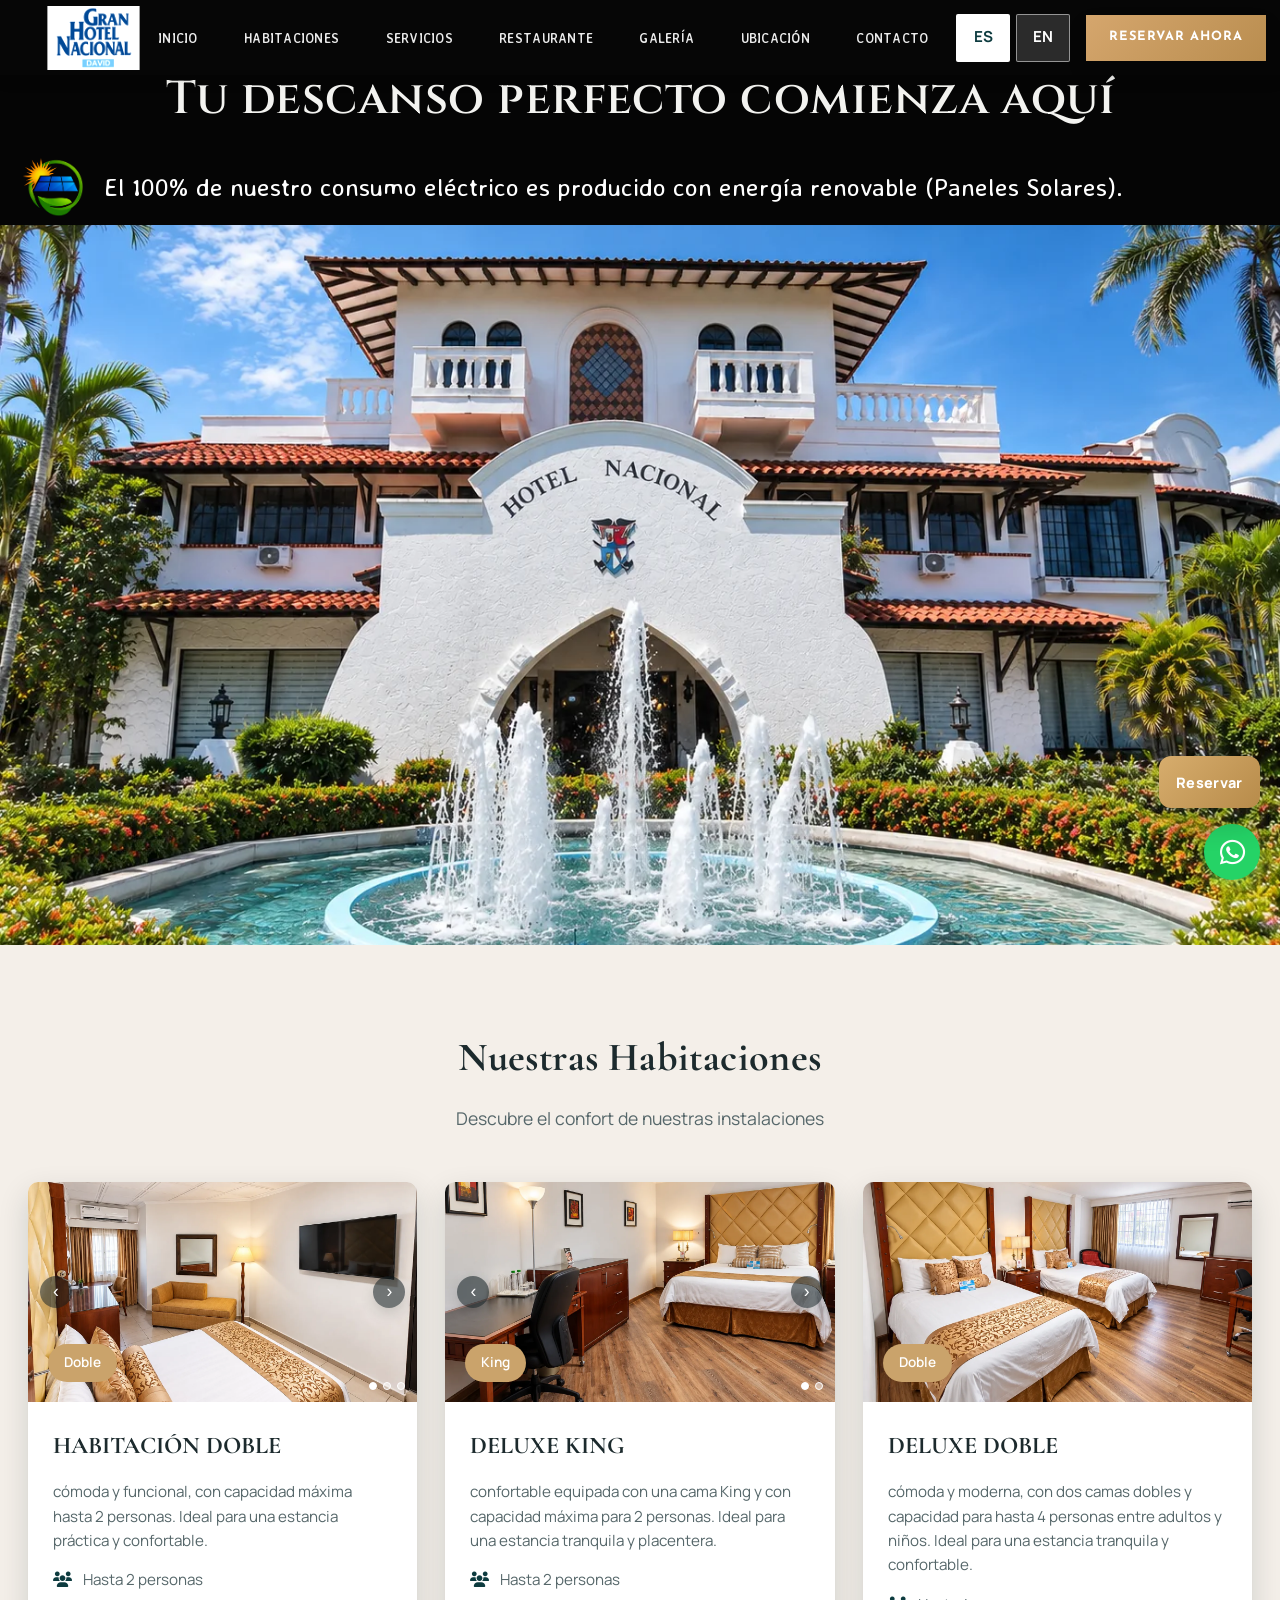
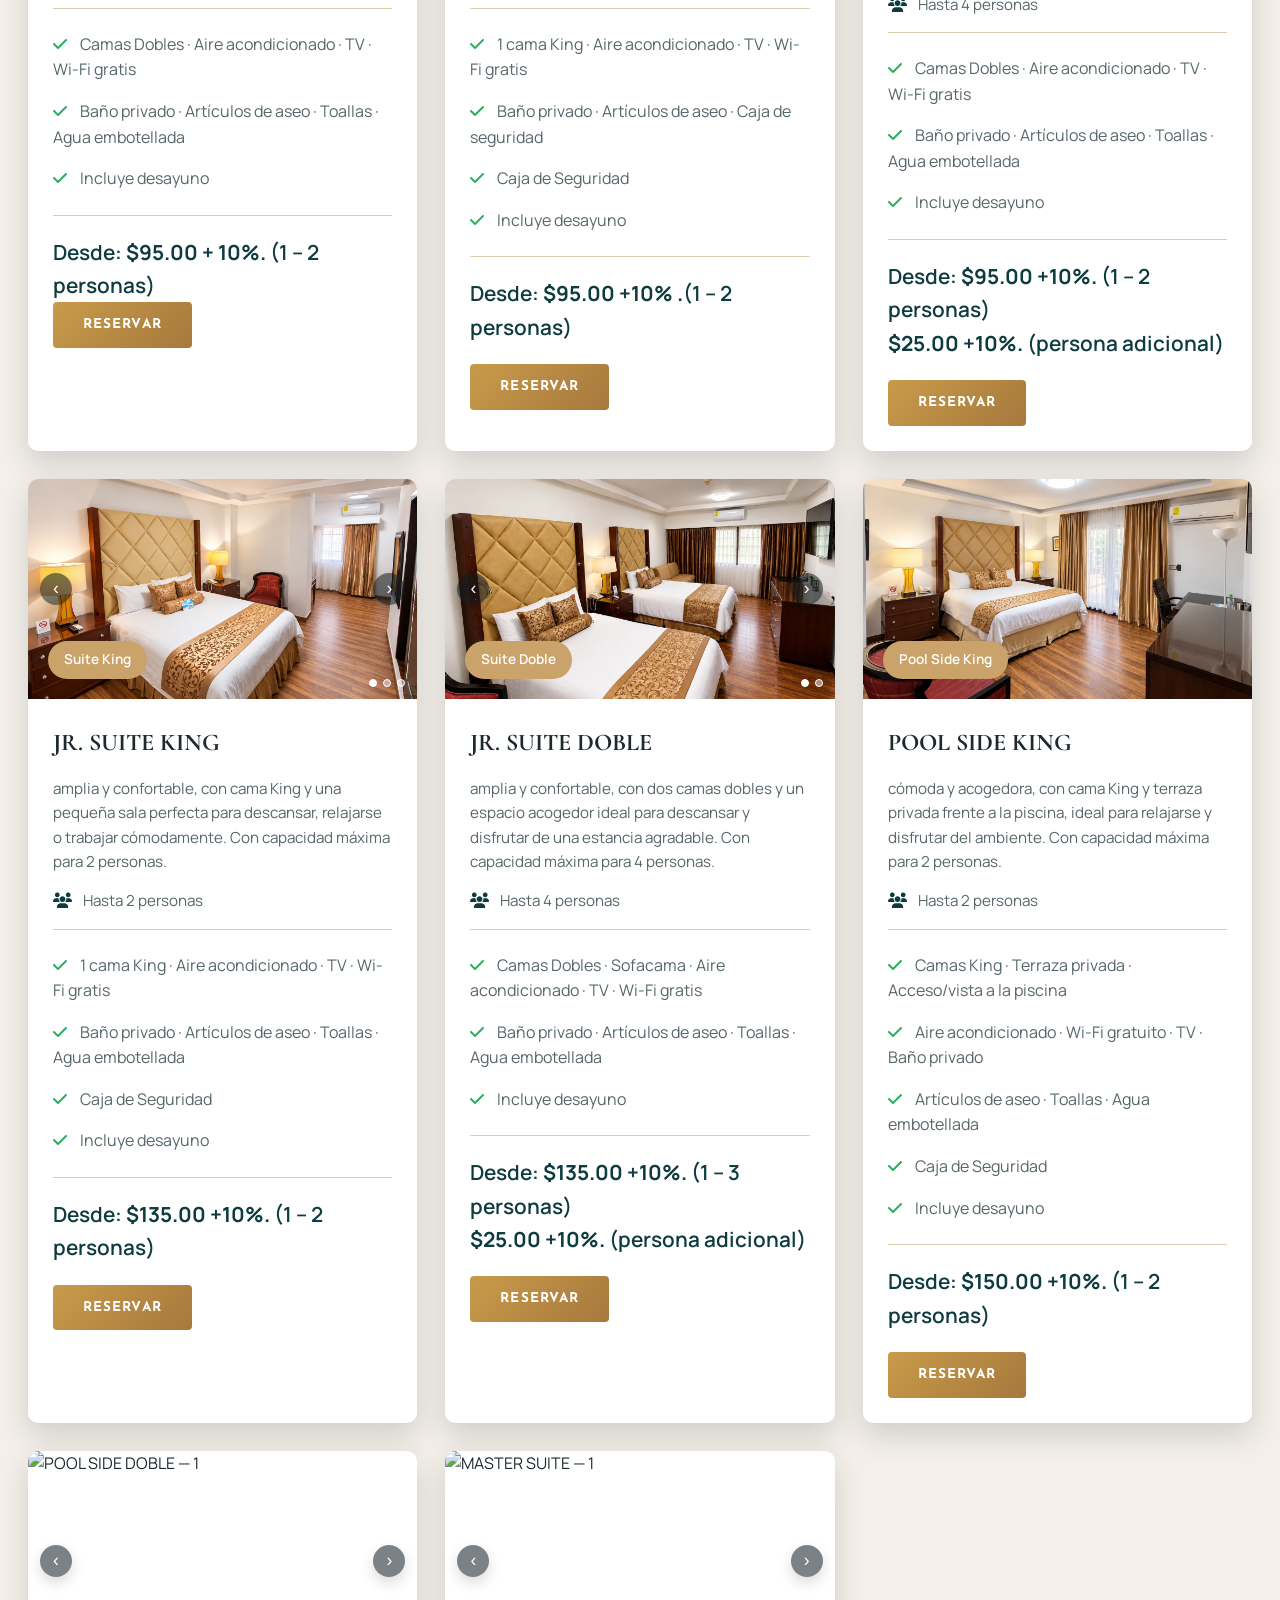
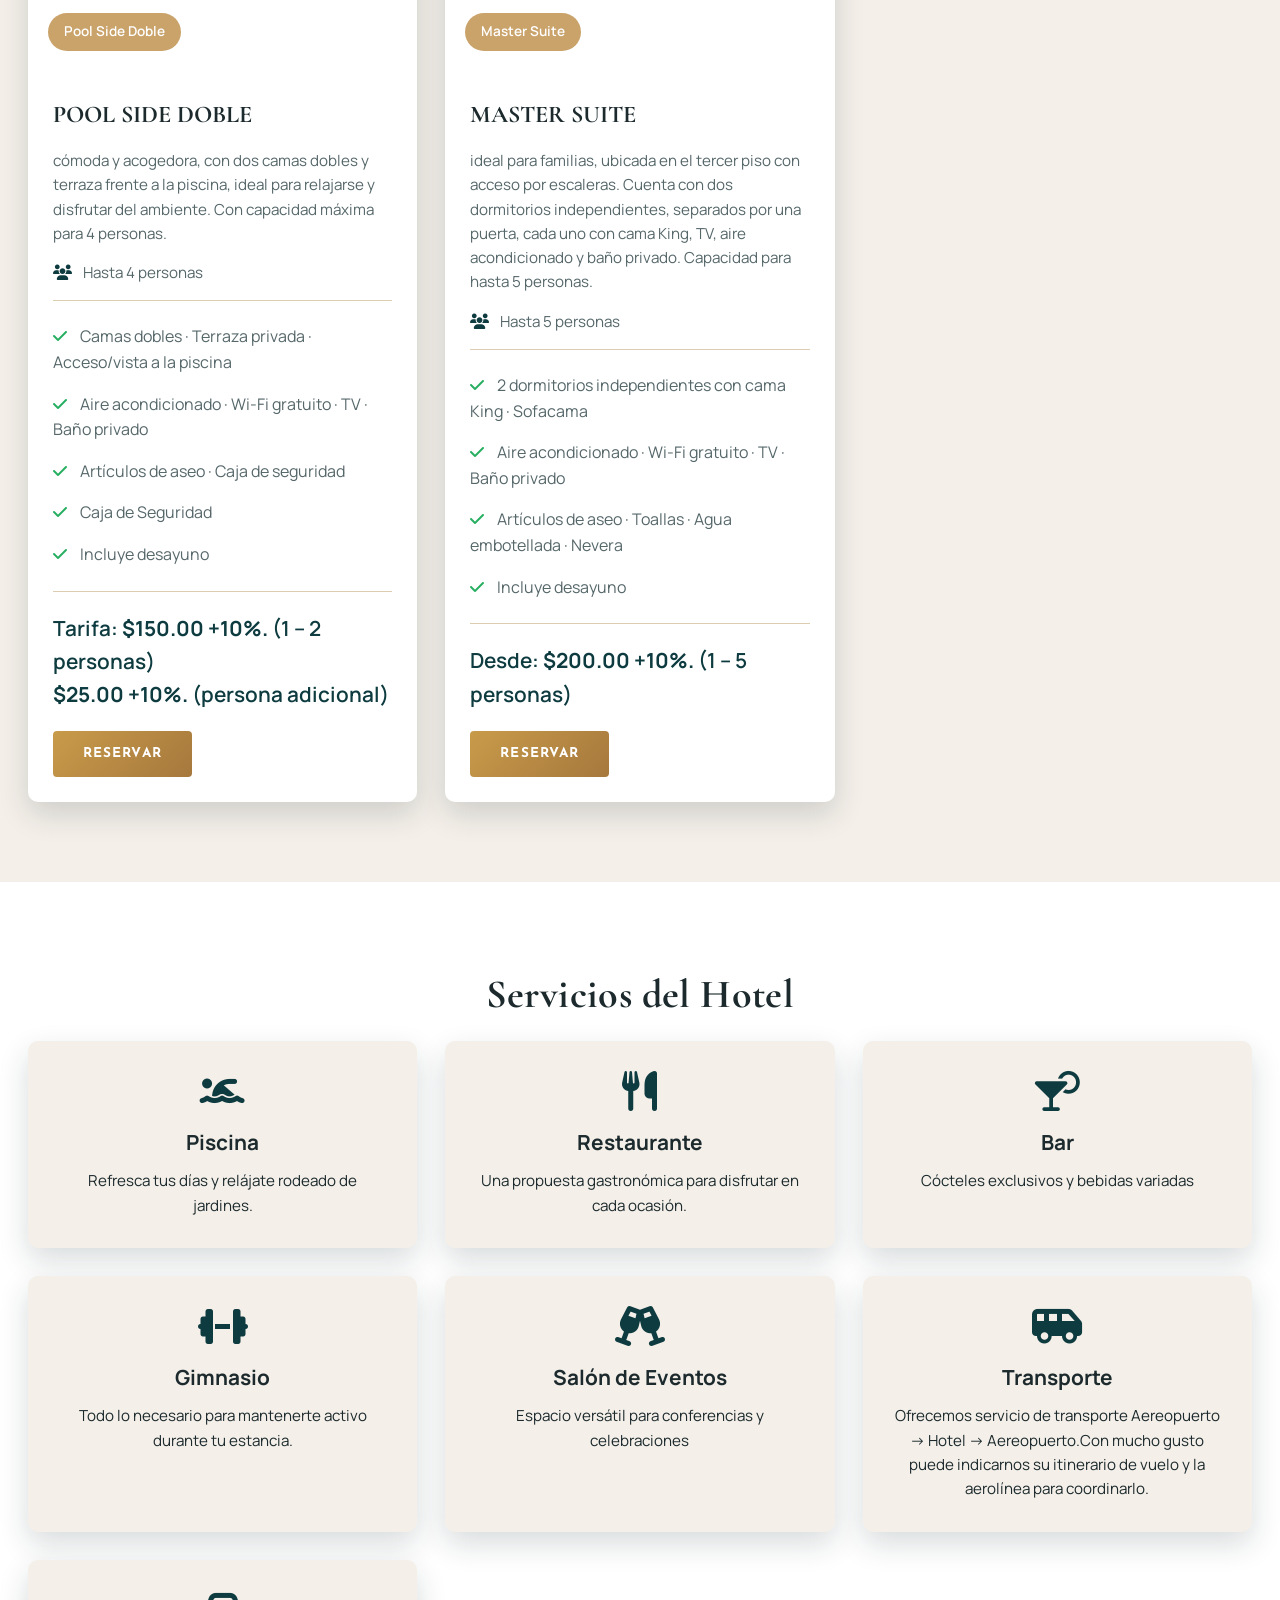
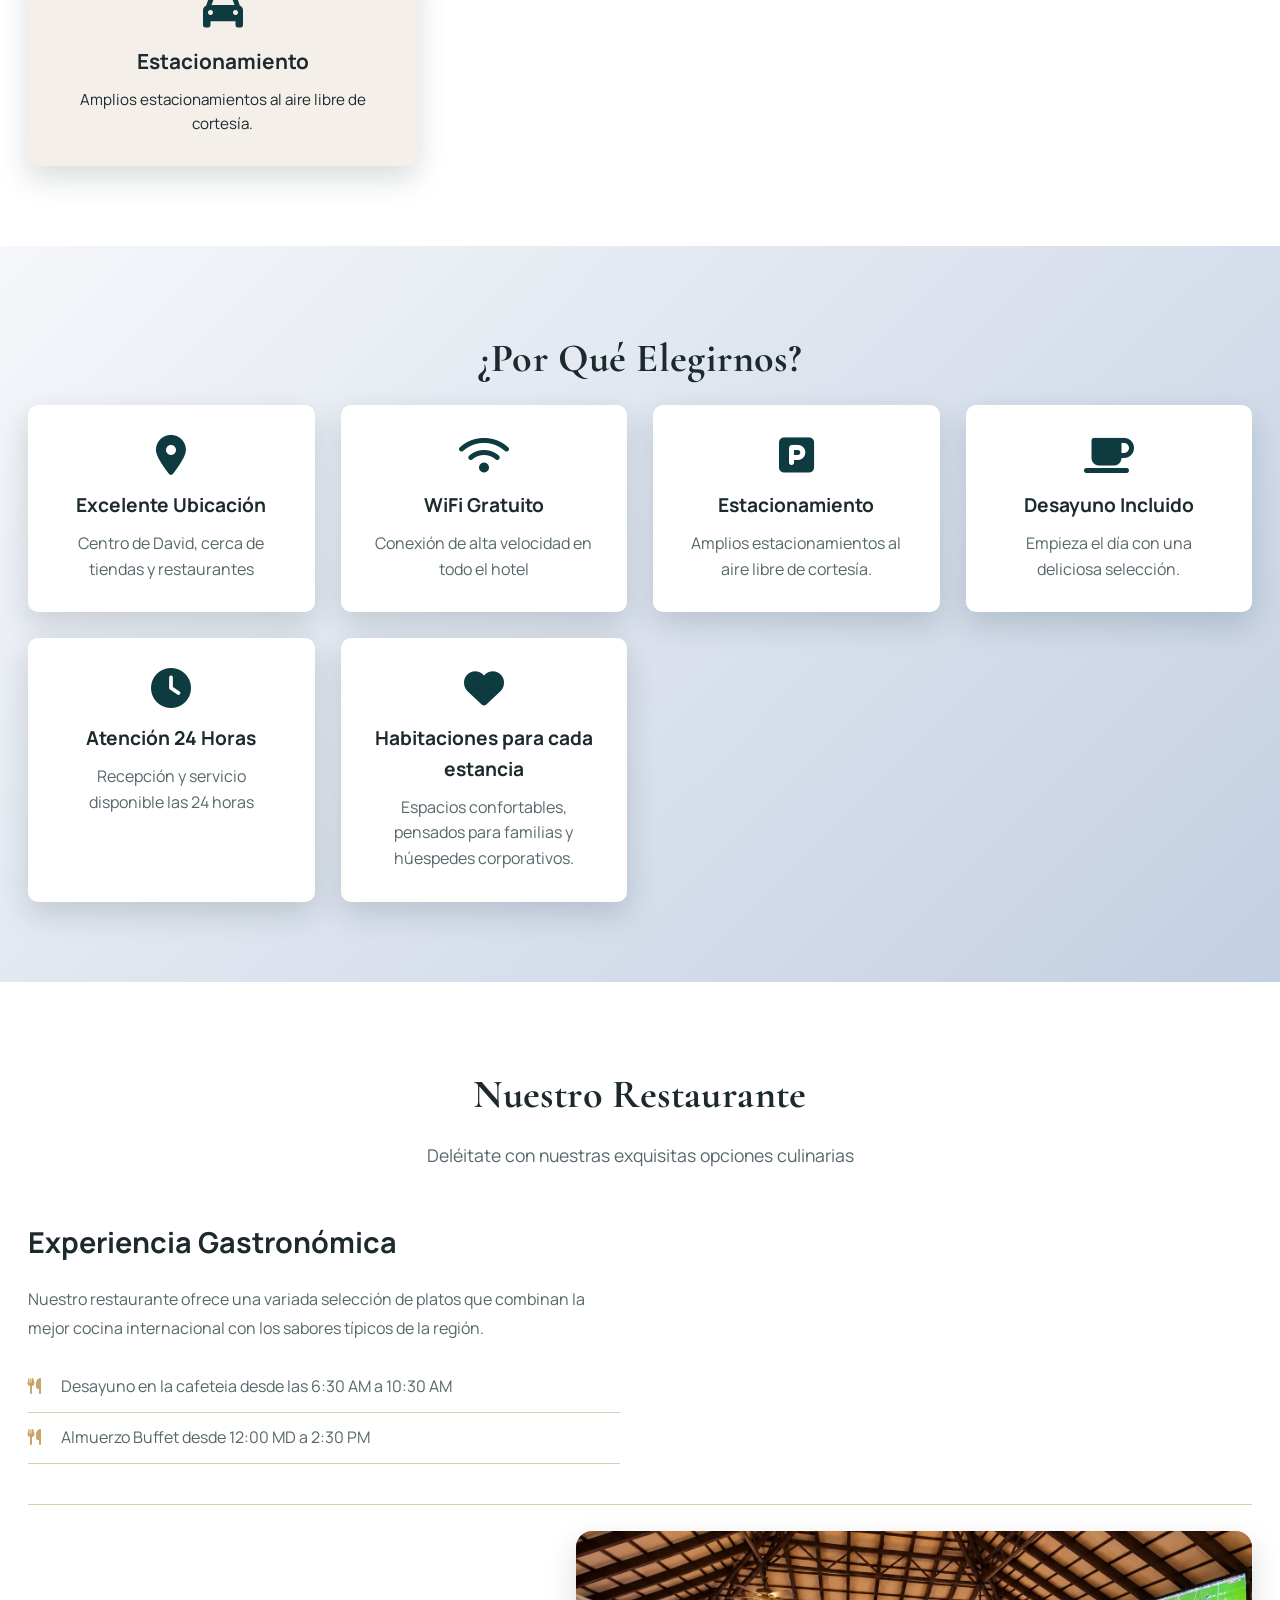
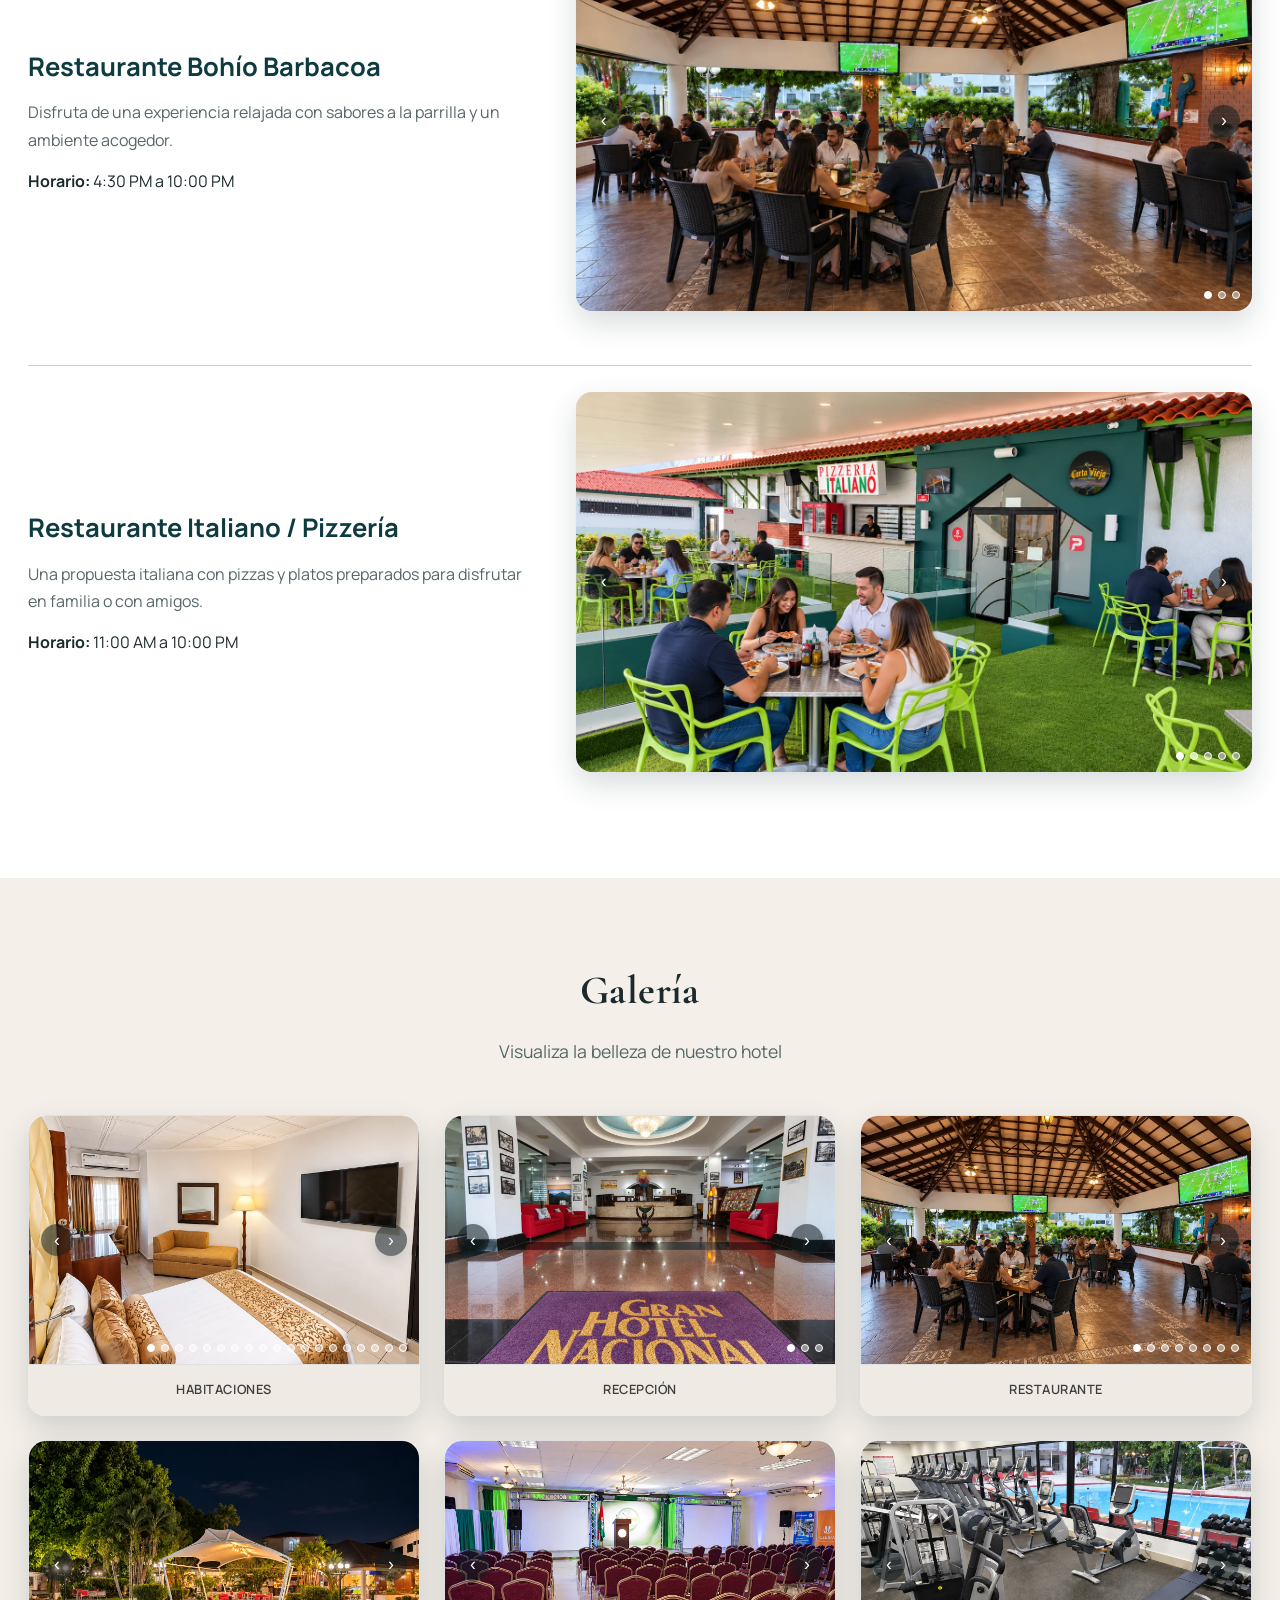
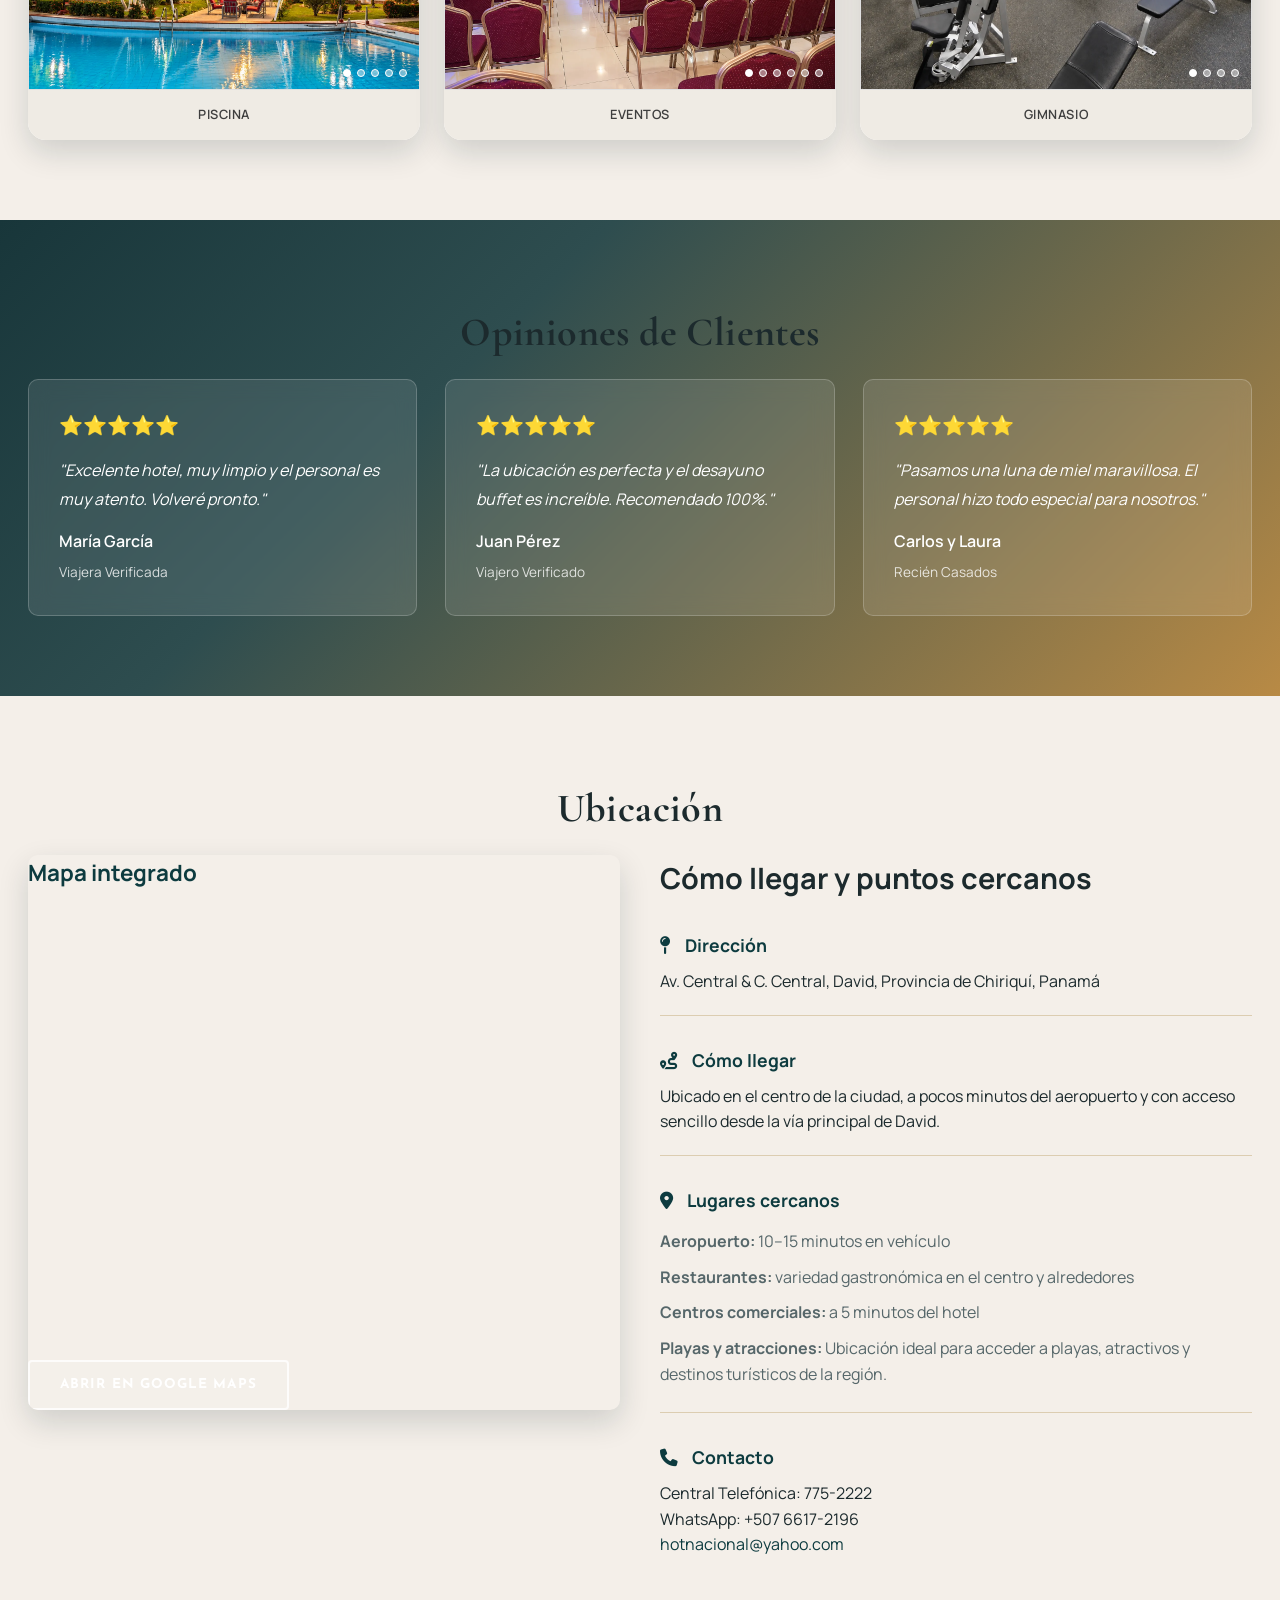
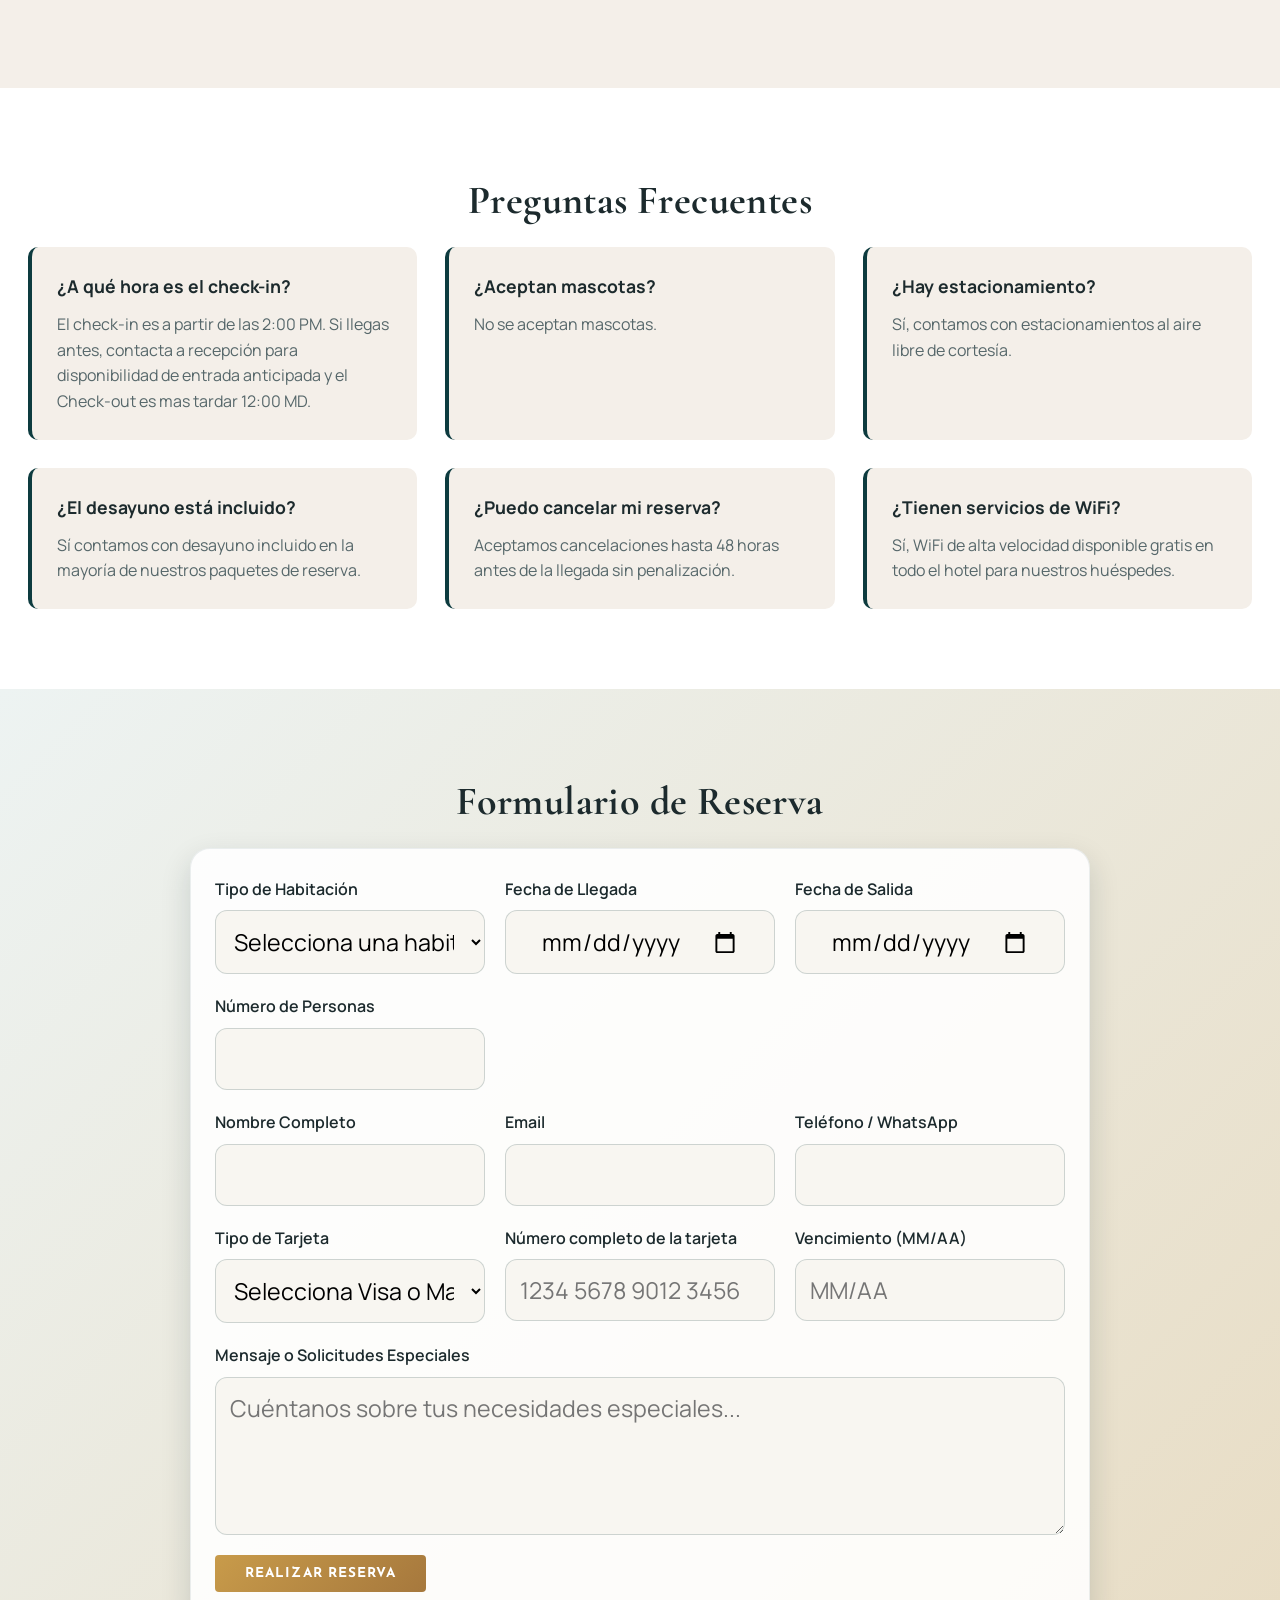
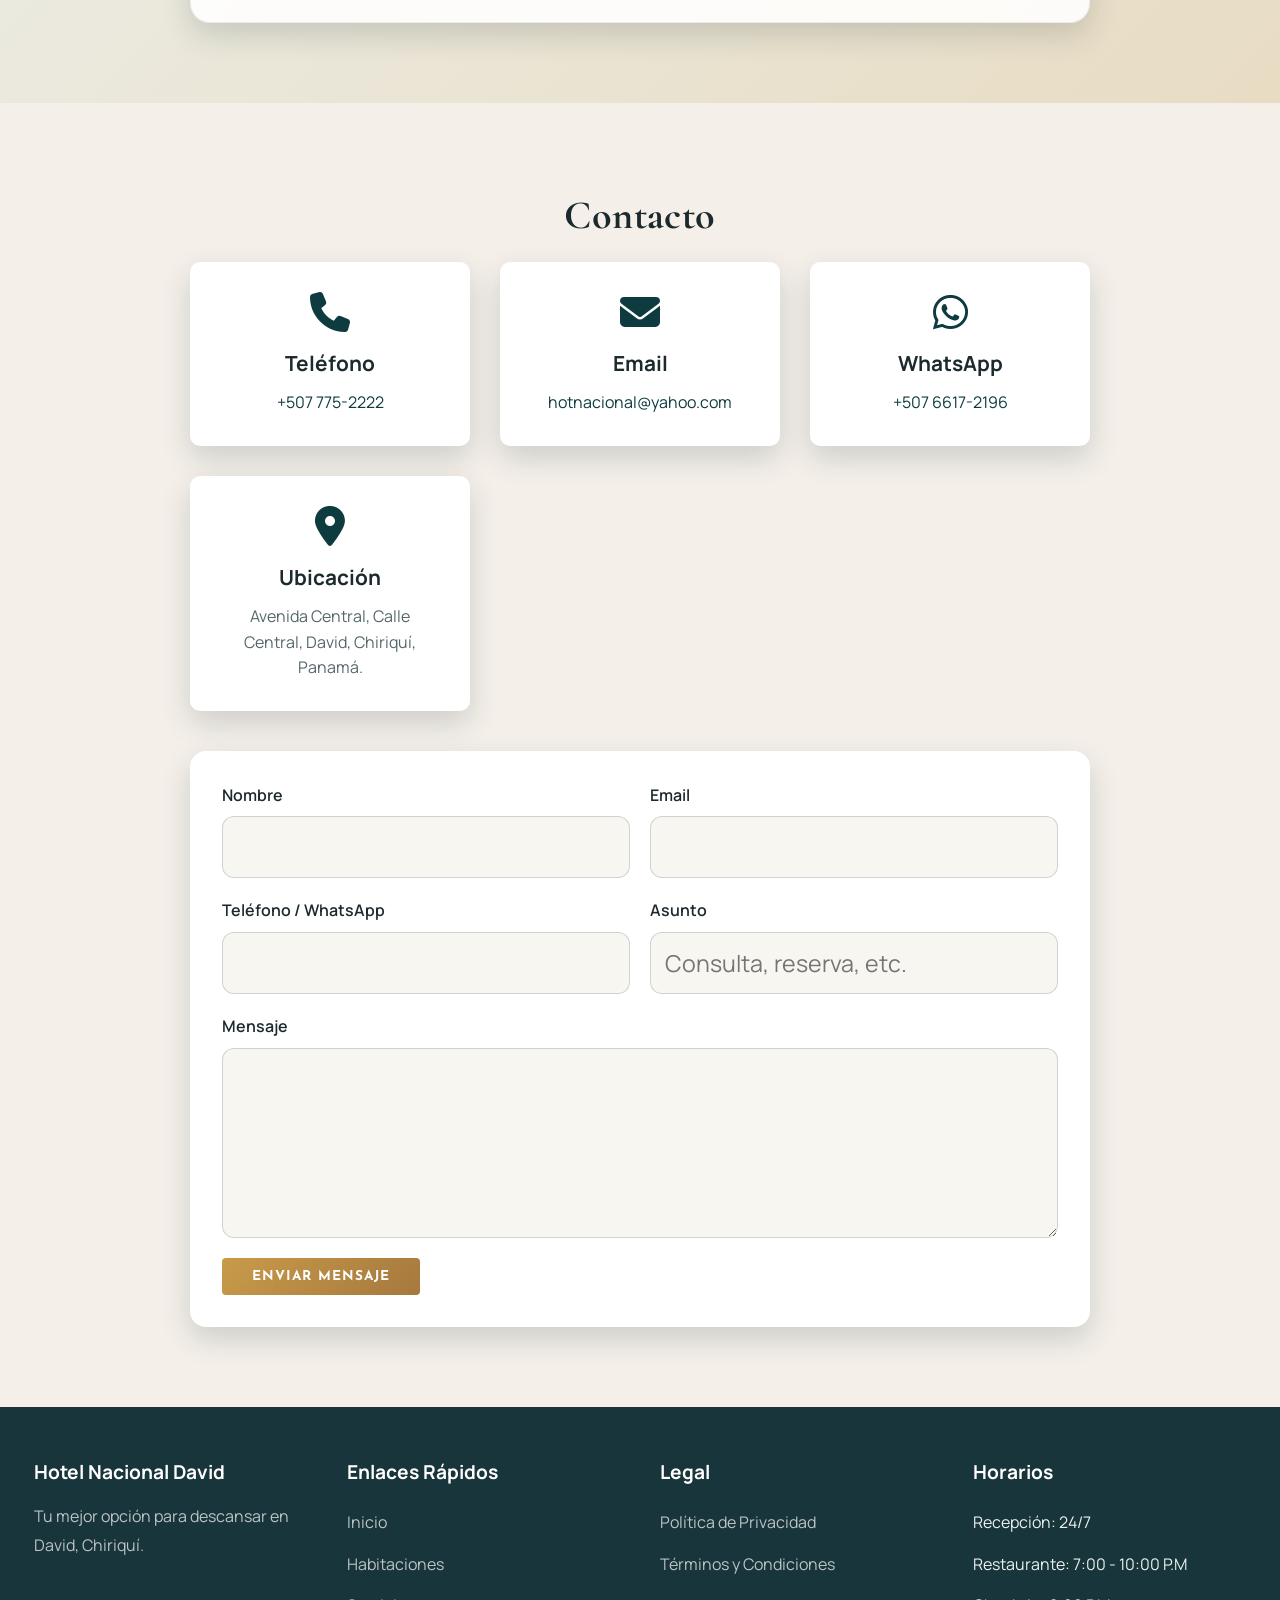
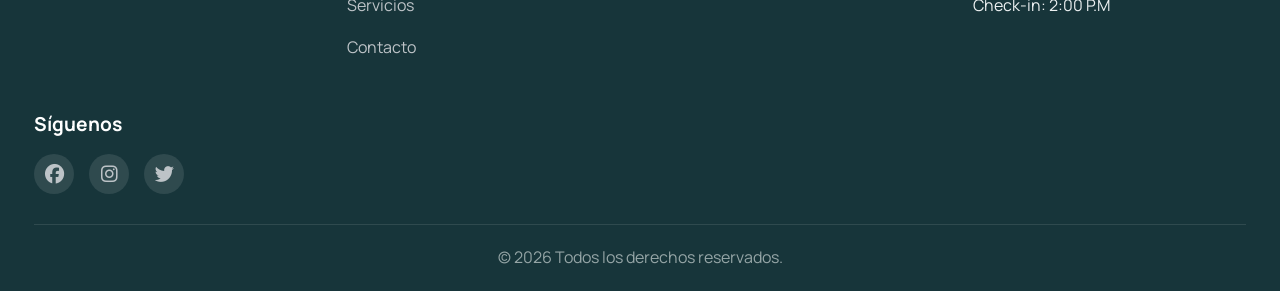
<file: index.html>
<!DOCTYPE html>
<html lang="es">

<head>
    <meta charset="UTF-8">
    <meta name="viewport" content="width=device-width, initial-scale=1.0">
    <title>Hotel Nacional David - Reservas Online</title>
    <meta name="description"
        content="Hotel Nacional David — Ubicado en el corazón de David, Chiriquí. Habitaciones cómodas, restaurante, piscina y atención personalizada. Reserva ahora.">
    <link rel="stylesheet" href="styles.css">
    <link rel="stylesheet" href="https://cdnjs.cloudflare.com/ajax/libs/font-awesome/6.4.0/css/all.min.css">
</head>

<body>
    <header class="header">
        <div class="container-header">
            <div class="brand-lockup" aria-label="Logo del hotel">
                <div class="logo">
                    <img src="assets/images/logo.png" alt="Logo Hotel Nacional David" width="160" height="64" decoding="async">
                </div>
            </div>
            <nav class="navbar" id="navbar">
                <ul class="nav-menu">
                    <li><a href="#inicio" class="nav-link" data-i18n="navigation.home">Inicio</a></li>
                    <li><a href="#habitaciones" class="nav-link" data-i18n="navigation.rooms">Habitaciones</a></li>
                    <li><a href="#servicios" class="nav-link" data-i18n="navigation.services">Servicios</a></li>
                    <li><a href="#restaurante" class="nav-link" data-i18n="navigation.restaurant">Restaurante</a></li>
                    <li><a href="#galeria" class="nav-link" data-i18n="navigation.gallery">Galería</a></li>
                    <li><a href="#ubicacion" class="nav-link" data-i18n="navigation.location">Ubicación</a></li>
                    <li><a href="#contacto" class="nav-link" data-i18n="navigation.contact">Contacto</a></li>
                </ul>
            </nav>
            <div class="header-actions">
                <div class="language-selector">
                    <a href="index.html?lang=es" class="lang-btn active" aria-current="true">ES</a>
                    <a href="index.html?lang=en" class="lang-btn" aria-label="Switch to English">EN</a>
                </div>
                <a href="#reservar" class="btn-reservar" data-i18n="navigation.bookNow">Reservar Ahora</a>
                <div class="hamburger" id="hamburger" aria-label="Abrir menú" role="button" tabindex="0">
                    <span></span>
                    <span></span>
                    <span></span>
                </div>
            </div>
        </div>
    </header>

    <section id="inicio" class="hero">
        <div class="container hero-content">
            <div class="brand-block">

    <div class="hero-title" data-i18n="hero.title">
        Tu descanso perfecto comienza aquí
    </div>

    <div class="cintillo">
        <div class="cintillo-contenido">

              <img src="assets/images/paneles-solares.webp" loading="lazy" decoding="async"
                  alt="Paneles solares">

            <div class="texto">
                El 100% de nuestro consumo eléctrico es producido con energía renovable (Paneles Solares).
            </div>

        </div>
    </div>

    <div class="hero-buttons">
        <a href="#habitaciones" class="btn btn-primary" data-i18n="hero.viewRooms">Ver Habitaciones</a>
        <a href="#reservar" class="btn btn-secondary" data-i18n="hero.bookNow">Reservar Ahora</a>
    </div>

</div>
        </div>
        <div class="hero-image-wrap">
            <div class="hero-image">
                <img src="assets/images/hero-bg.webp" alt="Vista del Hotel Nacional David"
                    width="1600" height="900" fetchpriority="high" decoding="async">
            </div>
        </div>
    </section>

    <section id="habitaciones" class="habitaciones">
        <div class="container">
            <h2 class="section-title" data-i18n="rooms.title">Nuestras Habitaciones</h2>
            <p class="section-subtitle" data-i18n="rooms.subtitle">Descubre el confort de nuestras instalaciones</p>
            <div class="habitaciones-grid">
                <div class="habitacion-card">
                    <div class="habitacion-image">
                        <span class="habitacion-badge">Doble</span>
                    </div>
                    <div class="habitacion-content">
                        <h3>HABITACIÓN DOBLE</h3>
                        <p class="habitacion-descripcion">cómoda y funcional, con capacidad máxima hasta 2 personas. Ideal para una estancia práctica y confortable.</p>
                        <div class="habitacion-info">
                            <p><i class="fas fa-users"></i> Hasta 2 personas</p>
                        </div>
                        <ul class="servicios-habitacion">
                            <li><i class="fas fa-check"></i> Camas Dobles · Aire acondicionado · TV · Wi-Fi gratis</li>
                            <li><i class="fas fa-check"></i> Baño privado · Artículos de aseo · Toallas · Agua embotellada</li>
                            <li><i class="fas fa-check"></i> Incluye desayuno</li>

                        </ul>
                        <p class="precio">Desde: <strong>$95.00 + 10%.</strong> 
                            (1 – 2 personas)
                        <br><a href="#reservar" class="btn btn-primary">Reservar</a>
                    </div>
                </div>

                <div class="habitacion-card">
                    <div class="habitacion-image">
                        <span class="habitacion-badge">King</span>
                    </div>
                    <div class="habitacion-content">
                        <h3>DELUXE KING</h3>
                        <p class="habitacion-descripcion">confortable equipada con una cama King y con capacidad máxima para 2 personas. Ideal para una estancia tranquila y placentera.</p>
                        <div class="habitacion-info">
                            <p><i class="fas fa-users"></i> Hasta 2 personas</p>
                        </div>
                        <ul class="servicios-habitacion">
                            <li><i class="fas fa-check"></i> 1 cama King · Aire acondicionado · TV · Wi-Fi gratis</li>
                            <li><i class="fas fa-check"></i> Baño privado · Artículos de aseo · Caja de seguridad</li>
                            <li><i class="fas fa-check"></i> Caja de Seguridad</li>

                            <li><i class="fas fa-check"></i> Incluye desayuno</li>

                        </ul>
                        <p class="precio">Desde: <strong>$95.00 +10% .</strong>(1 – 2 personas)</p>
                        <a href="#reservar" class="btn btn-primary">Reservar</a>
                    </div>
                </div>

                <div class="habitacion-card">
                    <div class="habitacion-image">
                        <span class="habitacion-badge">Doble</span>
                    </div>
                    <div class="habitacion-content">
                        <h3>DELUXE DOBLE</h3>
                        <p class="habitacion-descripcion">cómoda y moderna, con dos camas dobles y capacidad para hasta 4 personas entre adultos y niños. Ideal para una estancia tranquila y confortable.</p>
                        <div class="habitacion-info">
                            <p><i class="fas fa-users"></i> Hasta 4 personas</p>
                        </div>
                        <ul class="servicios-habitacion">
                            <li><i class="fas fa-check"></i> Camas Dobles · Aire acondicionado · TV · Wi-Fi gratis</li>
                            <li><i class="fas fa-check"></i> Baño privado · Artículos de aseo · Toallas · Agua embotellada</li>
                            <li><i class="fas fa-check"></i> Incluye desayuno</li>
                        </ul>
                        <p class="precio">Desde: <strong>$95.00 +10%.</strong> (1 – 2 personas)<br><strong>$25.00 +10%.</strong> (persona adicional)</p>
                        <a href="#reservar" class="btn btn-primary">Reservar</a>
                    </div>
                </div>

                <div class="habitacion-card">
                    <div class="habitacion-image">
                        <span class="habitacion-badge">Suite King</span>
                    </div>
                    <div class="habitacion-content">
                        <h3>JR. SUITE KING</h3>
                        <p class="habitacion-descripcion">amplia y confortable, con cama King y una pequeña sala perfecta para descansar, relajarse o trabajar cómodamente. Con capacidad máxima para 2 personas.</p>
                        <div class="habitacion-info">
                            <p><i class="fas fa-users"></i> Hasta 2 personas</p>
                        </div>
                        <ul class="servicios-habitacion">
                            <li><i class="fas fa-check"></i> 1 cama King · Aire acondicionado · TV · Wi-Fi gratis</li>
                            <li><i class="fas fa-check"></i> Baño privado · Artículos de aseo · Toallas · Agua embotellada </li>
                            <li><i class="fas fa-check"></i> Caja de Seguridad</li>

                            <li><i class="fas fa-check"></i> Incluye desayuno</li>
                        </ul>
                        <p class="precio">Desde: <strong>$135.00 +10%.</strong> (1 – 2 personas)</p>
                        <a href="#reservar" class="btn btn-primary">Reservar</a>
                    </div>
                </div>

                <div class="habitacion-card">
                    <div class="habitacion-image">
                        <span class="habitacion-badge">Suite Doble</span>
                    </div>
                    <div class="habitacion-content">
                        <h3>JR. SUITE DOBLE</h3>
                        <p class="habitacion-descripcion">amplia y confortable, con dos camas dobles y un espacio acogedor ideal para descansar y disfrutar de una estancia agradable. Con capacidad máxima para 4 personas.</p>
                        <div class="habitacion-info">
                            <p><i class="fas fa-users"></i> Hasta 4 personas</p>
                        </div>
                        <ul class="servicios-habitacion">
                            <li><i class="fas fa-check"></i> Camas Dobles · Sofacama · Aire acondicionado · TV · Wi-Fi gratis</li>
                            <li><i class="fas fa-check"></i> Baño privado · Artículos de aseo · Toallas · Agua embotellada</li>
                            <li><i class="fas fa-check"></i> Incluye desayuno</li>
                        </ul>
                        <p class="precio">Desde: <strong>$135.00 +10%.</strong> (1 – 3 personas)<br><strong>$25.00 +10%.</strong> (persona adicional)</p>
                        <a href="#reservar" class="btn btn-primary">Reservar</a>
                    </div>
                </div>

                <div class="habitacion-card">
                    <div class="habitacion-image">
                        <span class="habitacion-badge">Pool Side King</span>
                    </div>
                    <div class="habitacion-content">
                        <h3>POOL SIDE KING</h3>
                        <p class="habitacion-descripcion">cómoda y acogedora, con cama King y terraza privada frente a la piscina, ideal para relajarse y disfrutar del ambiente. Con capacidad máxima para 2 personas.</p>
                        <div class="habitacion-info">
                            <p><i class="fas fa-users"></i> Hasta 2 personas</p>
                        </div>
                        <ul class="servicios-habitacion">
                            <li><i class="fas fa-check"></i> Camas King · Terraza privada · Acceso/vista a la piscina</li>
                            <li><i class="fas fa-check"></i> Aire acondicionado · Wi-Fi gratuito · TV · Baño privado</li>
                            <li><i class="fas fa-check"></i> Artículos de aseo · Toallas · Agua embotellada</li>
                            <li><i class="fas fa-check"></i> Caja de Seguridad</li>
                            <li><i class="fas fa-check"></i> Incluye desayuno</li>

                        </ul>
                        <p class="precio">Desde: <strong>$150.00 +10%.</strong> (1 – 2 personas)</p>
                        <a href="#reservar" class="btn btn-primary">Reservar</a>
                    </div>
                </div>

                <div class="habitacion-card">
                    <div class="habitacion-image">
                        <span class="habitacion-badge">Pool Side Doble</span>
                    </div>
                    <div class="habitacion-content">
                        <h3>POOL SIDE DOBLE</h3>
                        <p class="habitacion-descripcion">cómoda y acogedora, con dos camas dobles y terraza frente a la piscina, ideal para relajarse y disfrutar del ambiente. Con capacidad máxima para 4 personas.</p>
                        <div class="habitacion-info"><p><i class="fas fa-users"></i> Hasta 4 personas</p></div>
                        <ul class="servicios-habitacion">
                            <li><i class="fas fa-check"></i> Camas dobles · Terraza privada · Acceso/vista a la piscina</li>
                            <li><i class="fas fa-check"></i> Aire acondicionado · Wi-Fi gratuito · TV · Baño privado</li>
                            <li><i class="fas fa-check"></i> Artículos de aseo · Caja de seguridad</li>
                            <li><i class="fas fa-check"></i> Caja de Seguridad</li>
                            <li><i class="fas fa-check"></i> Incluye desayuno</li>
                        </ul>
                        <p class="precio">Tarifa: <strong>$150.00 +10%.</strong> (1 – 2 personas)<br><strong>$25.00 +10%.</strong> (persona adicional)</p>
                        <a href="#reservar" class="btn btn-primary">Reservar</a>
                    </div>
                </div>
                <div class="habitacion-card">
                    <div class="habitacion-image">
                        <span class="habitacion-badge">Master Suite</span>
                    </div>
                    <div class="habitacion-content">
                        <h3>MASTER SUITE</h3>
                        <p class="habitacion-descripcion">ideal para familias, ubicada en el tercer piso con acceso por escaleras. Cuenta con dos dormitorios independientes, separados por una puerta, cada uno con cama King, TV, aire acondicionado y baño privado. Capacidad para hasta 5 personas.</p>
                        <div class="habitacion-info"><p><i class="fas fa-users"></i> Hasta 5 personas</p></div>
                        <ul class="servicios-habitacion">
                            <li><i class="fas fa-check"></i> 2 dormitorios independientes con cama King · Sofacama</li>
                            <li><i class="fas fa-check"></i> Aire acondicionado · Wi-Fi gratuito · TV · Baño privado</li>
                            <li><i class="fas fa-check"></i> Artículos de aseo · Toallas · Agua embotellada · Nevera </li>
                            <li><i class="fas fa-check"></i> Incluye desayuno</li>
                        </ul>
                        <p class="precio">Desde: <strong>$200.00 +10%.</strong> (1 – 5 personas)</p>
                        <a href="#reservar" class="btn btn-primary">Reservar</a>
                    </div>
                </div>
            </div>
        </div>
    </section>

    <section id="servicios" class="servicios">
        <div class="container">
            <h2 class="section-title">Servicios del Hotel</h2>
            <div class="servicios-grid">
                <div class="servicio-card">
                    <i class="fas fa-person-swimming servicio-icon" aria-hidden="true"></i>
                    <h3>Piscina</h3>
                    <p>Refresca tus días y relájate rodeado de jardines.</p>
                </div>
                <div class="servicio-card">
                    <i class="fas fa-utensils servicio-icon" aria-hidden="true"></i>
                    <h3>Restaurante</h3>
                    <p>Una propuesta gastronómica para disfrutar en cada ocasión.</p>
                </div>
                <div class="servicio-card">
                    <i class="fas fa-martini-glass-citrus servicio-icon" aria-hidden="true"></i>
                    <h3>Bar</h3>
                    <p>Cócteles exclusivos y bebidas variadas</p>
                </div>
                <div class="servicio-card">
                    <i class="fas fa-dumbbell servicio-icon" aria-hidden="true"></i>
                    <h3>Gimnasio</h3>
                    <p>Todo lo necesario para mantenerte activo durante tu estancia.</p>
                </div>
                <div class="servicio-card">
                    <i class="fas fa-champagne-glasses servicio-icon" aria-hidden="true"></i>
                    <h3>Salón de Eventos</h3>
                    <p>Espacio versátil para conferencias y celebraciones</p>
                </div>
                <div class="servicio-card">
                    <i class="fas fa-shuttle-van servicio-icon" aria-hidden="true"></i>
                    <h3>Transporte</h3>
                    <p>Ofrecemos servicio de transporte Aereopuerto -> Hotel -> Aereopuerto.Con mucho gusto puede indicarnos su itinerario de vuelo y la aerolínea para coordinarlo. </p>
                </div>
                <div class="servicio-card">
                    <i class="fas fa-car servicio-icon" aria-hidden="true"></i>
                    <h3>Estacionamiento</h3>
                    <p>Amplios estacionamientos al aire libre de cortesía.</p>
                </div>
            </div>
        </div>
    </section>
    
    <section class="por-que">
        <div class="container">
            <h2 class="section-title">¿Por Qué Elegirnos?</h2>
            <div class="caracteristicas-grid">
                <div class="caracteristica">
                    <i class="fas fa-map-marker-alt"></i>
                    <h4>Excelente Ubicación</h4>
                    <p>Centro de David, cerca de tiendas y restaurantes</p>
                </div>
                <div class="caracteristica">
                    <i class="fas fa-wifi"></i>
                    <h4>WiFi Gratuito</h4>
                    <p>Conexión de alta velocidad en todo el hotel</p>
                </div>
                <div class="caracteristica">
                    <i class="fas fa-parking"></i>
                    <h4>Estacionamiento</h4>
                    <p>Amplios estacionamientos al aire libre de cortesía.</p>
                </div>
                <div class="caracteristica">
                    <i class="fas fa-coffee"></i>
                    <h4>Desayuno Incluido</h4>
                    <p>Empieza el día con una deliciosa selección.</p>
                </div>
                <div class="caracteristica">
                    <i class="fas fa-clock"></i>
                    <h4>Atención 24 Horas</h4>
                    <p>Recepción y servicio disponible las 24 horas</p>
                </div>
                <div class="caracteristica">
                    <i class="fas fa-heart"></i>
                    <h4>Habitaciones para cada estancia</h4>
                    <p>Espacios confortables, pensados para familias y húespedes corporativos.</p>
                </div>
            </div>
        </div>
    </section>

    <section id="restaurante" class="restaurante">
        <div class="container">
            <h2 class="section-title">Nuestro Restaurante</h2>
            <p class="section-subtitle">Deléitate con nuestras exquisitas opciones culinarias</p>
            <div class="restaurante-content">
                <div class="restaurante-info">
                    <h3>Experiencia Gastronómica</h3>
                    <p>Nuestro restaurante ofrece una variada selección de platos que combinan la mejor cocina
                        internacional con los sabores típicos de la región.</p>
                    <ul class="restaurante-list">
                        <li><i class="fas fa-utensils"></i> Desayuno en la cafeteia desde las 6:30 AM a 10:30 AM</li>
                        <li><i class="fas fa-utensils"></i> Almuerzo Buffet desde 12:00 MD a 2:30 PM</li>
                    </ul>
                </div>
            </div>
            <div class="restaurante-listado">
                <article class="restaurante-bloque">
                    <div class="restaurante-bloque-info">
                        <h3>Restaurante Bohío Barbacoa</h3>
                        <p>Disfruta de una experiencia relajada con sabores a la parrilla y un ambiente acogedor.</p>
                        <p class="restaurante-horario"><strong>Horario:</strong> 4:30 PM a 10:00 PM</p>
                    </div>
                    <div class="restaurante-carousel" data-restaurante="bohio" aria-label="Galería del Restaurante Bohío Barbacoa"></div>
                </article>
                <article class="restaurante-bloque">
                    <div class="restaurante-bloque-info">
                        <h3>Restaurante Italiano / Pizzería</h3>
                        <p>Una propuesta italiana con pizzas y platos preparados para disfrutar en familia o con amigos.</p>
                        <p class="restaurante-horario"><strong>Horario:</strong> 11:00 AM a 10:00 PM</p>
                    </div>
                    <div class="restaurante-carousel" data-restaurante="italiano" aria-label="Galería del Restaurante Italiano y Pizzería"></div>
                </article>
            </div>
        </div>
    </section>

    <section id="galeria" class="galeria">
        <div class="container">
            <h2 class="section-title">Galería</h2>
            <p class="section-subtitle">Visualiza la belleza de nuestro hotel</p>
            <div class="galeria-grid">
                <div class="galeria-item" data-gallery="habitaciones">
                    <div class="galeria-image" data-galeria="habitaciones"></div>
                    <div class="galeria-caption">Habitaciones</div>
                </div>
                <div class="galeria-item" data-gallery="recepcion">
                    <div class="galeria-image" data-galeria="recepcion"></div>
                    <div class="galeria-caption">Recepción</div>
                </div>
                <div class="galeria-item" data-gallery="restaurante">
                    <div class="galeria-image" data-galeria="restaurante"></div>
                    <div class="galeria-caption">Restaurante</div>
                </div>
                <div class="galeria-item" data-gallery="piscina">
                    <div class="galeria-image" data-galeria="piscina"></div>
                    <div class="galeria-caption">Piscina</div>
                </div>
                <div class="galeria-item" data-gallery="eventos">
                    <div class="galeria-image" data-galeria="eventos"></div>
                    <div class="galeria-caption">Eventos</div>
                </div>
                <div class="galeria-item" data-gallery="gimnasio">
                    <div class="galeria-image" data-galeria="gimnasio"></div>
                    <div class="galeria-caption">Gimnasio</div>
                </div>
            </div>
        </div>
    </section>

    <section class="opiniones">
        <div class="container">
            <h2 class="section-title">Opiniones de Clientes</h2>
            <div class="opiniones-grid">
                <div class="opinion-card">
                    <div class="stars">⭐⭐⭐⭐⭐</div>
                    <p>"Excelente hotel, muy limpio y el personal es muy atento. Volveré pronto."</p>
                    <h4>María García</h4>
                    <span>Viajera Verificada</span>
                </div>
                <div class="opinion-card">
                    <div class="stars">⭐⭐⭐⭐⭐</div>
                    <p>"La ubicación es perfecta y el desayuno buffet es increíble. Recomendado 100%."</p>
                    <h4>Juan Pérez</h4>
                    <span>Viajero Verificado</span>
                </div>
                <div class="opinion-card">
                    <div class="stars">⭐⭐⭐⭐⭐</div>
                    <p>"Pasamos una luna de miel maravillosa. El personal hizo todo especial para nosotros."</p>
                    <h4>Carlos y Laura</h4>
                    <span>Recién Casados</span>
                </div>
            </div>
        </div>
    </section>

    <section id="ubicacion" class="ubicacion">
        <div class="container">
            <h2 class="section-title">Ubicación</h2>
            <div class="ubicacion-content">
                <div class="mapa-container">
                    <h3>Mapa integrado</h3>
                    <iframe
                        src="https://www.google.com/maps/embed?pb=!1m18!1m12!1m3!1d1120.5262142371837!2d-82.42969783677705!3d8.428309926106243!2m3!1f0!2f0!3f0!3m2!1i1024!2i768!4f13.1!3m3!1m2!1s0x8fa59d7431a382c5%3A0xcafaf7a8580132fd!2sHotel%20Nacional!5e0!3m2!1ses!2sus!4v1788294577516!5m2!1ses!2sus"
                        width="600" height="450" style="border:0;" allowfullscreen="" loading="lazy"
                        referrerpolicy="strict-origin-when-cross-origin"></iframe>
                    <a class="btn btn-secondary map-action"
                        href="https://www.google.com/maps/search/?api=1&query=Hotel+Nacional+David+Panama"
                        target="_blank" rel="noopener">Abrir en Google Maps</a>
                </div>
                <div class="ubicacion-info">
                    <h3>Cómo llegar y puntos cercanos</h3>
                    <div class="info-item">
                        <h4><i class="fas fa-map-pin"></i> Dirección</h4>
                        <p>Av. Central & C. Central, David, Provincia de Chiriquí, Panamá</p>
                    </div>
                    <div class="info-item">
                        <h4><i class="fas fa-route"></i> Cómo llegar</h4>
                        <p>Ubicado en el centro de la ciudad, a pocos minutos del aeropuerto y con acceso sencillo desde
                            la vía principal de David.</p>
                    </div>
                    <div class="info-item">
                        <h4><i class="fas fa-location-dot"></i> Lugares cercanos</h4>
                        <ul>
                            <li><strong>Aeropuerto:</strong> 10–15 minutos en vehículo</li>
                            <li><strong>Restaurantes:</strong> variedad gastronómica en el centro y alrededores</li>
                            <li><strong>Centros comerciales:</strong> a 5 minutos del hotel</li>
                            <li><strong>Playas y atracciones:</strong> Ubicación ideal para acceder a playas, atractivos y destinos turísticos de la región.</li>
                        </ul>
                    </div>
                    <div class="info-item">
                        <h4><i class="fas fa-phone"></i> Contacto</h4>
                        <p>Central Telefónica: 775-2222</p>
                        <p>WhatsApp: +507 6617-2196</p>
                        <p><a href="mailto:hotnacional@yahoo.com">hotnacional@yahoo.com</a></p>
                    </div>
                </div>
            </div>
        </div>
    </section>

    <section class="faq">
        <div class="container">
            <h2 class="section-title">Preguntas Frecuentes</h2>
            <div class="faq-grid">
                <div class="faq-item">
                    <h4>¿A qué hora es el check-in?</h4>
                    <p>El check-in es a partir de las 2:00 PM. Si llegas antes, contacta a recepción para disponibilidad
                        de entrada anticipada y el Check-out es mas tardar 12:00 MD.</p>
                </div>
                <div class="faq-item">
                    <h4>¿Aceptan mascotas?</h4>
                    <p>No se aceptan mascotas.</p>
                </div>
                <div class="faq-item">
                    <h4>¿Hay estacionamiento?</h4>
                    <p>Sí, contamos con estacionamientos al aire libre de cortesía.</p>
                </div>
                <div class="faq-item">
                    <h4>¿El desayuno está incluido?</h4>
                    <p>Sí contamos con desayuno incluido en la mayoría de nuestros paquetes de reserva.</p>
                </div>
                <div class="faq-item">
                    <h4>¿Puedo cancelar mi reserva?</h4>
                    <p>Aceptamos cancelaciones hasta 48 horas antes de la llegada sin penalización.</p>
                </div>
                <div class="faq-item">
                    <h4>¿Tienen servicios de WiFi?</h4>
                    <p>Sí, WiFi de alta velocidad disponible gratis en todo el hotel para nuestros huéspedes.</p>
                </div>
            </div>
        </div>
    </section>

    <section id="reservar" class="reserva">
        <div class="container">
            <h2 class="section-title" data-i18n="reservation.title">Formulario de Reserva</h2>
            <form class="reserva-form" id="formularioReserva">
                <div class="form-row">
                    <div class="form-group">
                        <label for="reserva-habitacion" data-i18n="reservation.room">Tipo de Habitación</label>
                        <select id="reserva-habitacion" name="habitacion" required>
                            <option value="" data-i18n="reservation.selectRoom">Selecciona una habitación</option>
                            <option value="habitacion-doble">Habitación Doble - $95.00 +10%.</option>
                            <option value="deluxe-king">Deluxe King - $95.00 +10%.</option>
                            <option value="deluxe-doble">Deluxe Doble - $95.00 +10%.</option>
                            <option value="jr-suite-king">Jr. Suite King - $135.00 +10%.</option>
                            <option value="jr-suite-doble">Jr. Suite Doble - $135.00 +10%.</option>
                            <option value="pool-side-king">Pool Side King - $150.00 +10%.</option>
                            <option value="pool-side-doble">Pool Side Doble - $150.00 +10%.</option>
                            <option value="master-suite">Master Suite - $200.00 +10%.</option>
                        </select>
                    </div>
                    <div class="form-group">
                        <label for="reservaCheckin" data-i18n="reservation.checkin">Fecha de Llegada</label>
                        <input type="date" id="reservaCheckin" name="checkin" required>
                    </div>
                    <div class="form-group">
                        <label for="reservaCheckout" data-i18n="reservation.checkout">Fecha de Salida</label>
                        <input type="date" id="reservaCheckout" name="checkout" required>
                    </div>
                    <div class="form-group">
                        <label for="reserva-personas" data-i18n="reservation.guests">Número de Personas</label>
                        <input id="reserva-personas" type="number" name="personas" min="1" max="10" required>
                    </div>
                    <div class="form-group additional-guests-group" hidden>
                        <label>
                            <input type="checkbox" name="permiteAdicionales" value="si">
                            <span data-i18n="reservation.additionalGuests">Permitir personas adicionales</span>
                        </label>
                        <input type="number" name="personasAdicionales" min="1" max="10" placeholder="Cantidad adicional"
                            data-i18n-placeholder="reservation.additionalGuestsPlaceholder" disabled>
                    </div>
                </div>
                <div class="form-row">
                    <div class="form-group">
                        <label for="reserva-nombre" data-i18n="reservation.fullName">Nombre Completo</label>
                        <input id="reserva-nombre" type="text" name="nombre" required>
                    </div>
                    <div class="form-group">
                        <label for="reserva-email" data-i18n="reservation.email">Email</label>
                        <input id="reserva-email" type="email" name="email" required>
                    </div>
                    <div class="form-group">
                        <label for="reserva-telefono" data-i18n="reservation.phone">Teléfono / WhatsApp</label>
                        <input id="reserva-telefono" type="tel" name="telefono" required>
                    </div>
                </div>
                <div class="form-row payment-row">
                    <div class="form-group">
                        <label for="reserva-tipoTarjeta" data-i18n="reservation.cardType">Tipo de Tarjeta</label>
                        <select id="reserva-tipoTarjeta" name="tipoTarjeta" required>
                            <option value="" data-i18n="reservation.selectCard">Selecciona Visa o Mastercard</option>
                            <option value="visa">Visa</option>
                            <option value="mastercard">Mastercard</option>
                        </select>
                    </div>
                    <div class="form-group">
                        <label for="reserva-numeroTarjeta" data-i18n="reservation.cardNumber">Número completo de la tarjeta</label>
                        <input id="reserva-numeroTarjeta" type="text" name="numeroTarjeta" inputmode="numeric" autocomplete="off"
                            minlength="13" maxlength="23" pattern="[0-9 ]{13,23}"
                            placeholder="1234 5678 9012 3456" data-i18n-placeholder="reservation.cardNumberPlaceholder" required>
                    </div>
                    <div class="form-group">
                        <label for="reserva-vencimiento" data-i18n="reservation.expiry">Vencimiento (MM/AA)</label>
                        <input id="reserva-vencimiento" type="text" name="vencimiento" inputmode="numeric" autocomplete="cc-exp"
                            maxlength="5" pattern="(0[1-9]|1[0-2])\/[0-9]{2}" placeholder="MM/AA"
                            data-i18n-placeholder="reservation.expiryPlaceholder" required>
                    </div>
                </div>
                <div class="form-row">
                    <div class="form-group full">
                        <label for="reserva-mensaje" data-i18n="reservation.message">Mensaje o Solicitudes Especiales</label>
                        <textarea id="reserva-mensaje" name="mensaje" rows="4"
                            placeholder="Cuéntanos sobre tus necesidades especiales..."
                            data-i18n-placeholder="reservation.messagePlaceholder"></textarea>
                    </div>
                </div>
                <button type="submit" class="btn btn-primary" data-i18n="reservation.submit">Realizar Reserva</button>
            </form>
        </div>
    </section>

    <section id="contacto" class="contacto">
        <div class="container">
            <h2 class="section-title">Contacto</h2>
            <div class="contacto-grid">
                <div class="contacto-card">
                    <i class="fas fa-phone"></i>
                    <h4>Teléfono</h4>
                    <p><a href="tel:+5077752222">+507 775-2222</a></p>
                </div>
                <div class="contacto-card">
                    <i class="fas fa-envelope"></i>
                    <h4>Email</h4>
                    <p><a href="mailto:hotnacional@yahoo.com">hotnacional@yahoo.com</a></p>
                </div>
                <div class="contacto-card">
                    <i class="fab fa-whatsapp"></i>
                    <h4>WhatsApp</h4>
                    <p><a href="https://wa.me/50766172196" target="_blank">+507 6617-2196</a></p>
                </div>
                <div class="contacto-card">
                    <i class="fas fa-map-marker-alt"></i>
                    <h4>Ubicación</h4>
                    <p>Avenida Central, Calle Central, David, Chiriquí, Panamá.</p>
                </div>
            </div>

            <div class="contact-form-wrapper">
                <form class="contact-form" id="contactForm">
                    <div class="form-row">
                        <div class="form-group">
                            <label for="contacto-nombre">Nombre</label>
                            <input id="contacto-nombre" type="text" name="nombre" required>
                        </div>
                        <div class="form-group">
                            <label for="contacto-email">Email</label>
                            <input id="contacto-email" type="email" name="email" required>
                        </div>
                    </div>
                    <div class="form-row">
                        <div class="form-group">
                            <label for="contacto-telefono">Teléfono / WhatsApp</label>
                            <input id="contacto-telefono" type="tel" name="telefono" required>
                        </div>
                        <div class="form-group">
                            <label for="contacto-asunto">Asunto</label>
                            <input id="contacto-asunto" type="text" name="asunto" placeholder="Consulta, reserva, etc.">
                        </div>
                    </div>
                    <div class="form-row">
                        <div class="form-group full">
                            <label for="contacto-mensaje">Mensaje</label>
                            <textarea id="contacto-mensaje" name="mensaje" rows="5" required></textarea>
                        </div>
                    </div>
                    <button type="submit" class="btn btn-primary">Enviar mensaje</button>
                </form>
            </div>
        </div>
    </section>

    <a href="#reservar" class="floating-book">Reservar</a>

    <a href="https://wa.me/50766172196" class="whatsapp-float" target="_blank" title="Contactar por WhatsApp">
        <i class="fab fa-whatsapp"></i>
    </a>

    <footer class="footer">
        <div class="container">
            <div class="footer-content">
                <div class="footer-section">
                    <h4>Hotel Nacional David</h4>
                    <p>Tu mejor opción para descansar en David, Chiriquí.</p>
                </div>
                <div class="footer-section">
                    <h4>Enlaces Rápidos</h4>
                    <ul>
                        <li><a href="#inicio">Inicio</a></li>
                        <li><a href="#habitaciones">Habitaciones</a></li>
                        <li><a href="#servicios">Servicios</a></li>
                        <li><a href="#contacto">Contacto</a></li>
                    </ul>
                </div>
                <div class="footer-section">
                    <h4>Legal</h4>
                    <ul>
                        <li><a href="#privacidad">Política de Privacidad</a></li>
                        <li><a href="#terminos">Términos y Condiciones</a></li>
                    </ul>
                </div>
                <div class="footer-section">
                    <h4>Horarios</h4>
                    <ul>
                        <li>Recepción: 24/7</li>
                        <li>Restaurante: 7:00 - 10:00 P.M</li>
                        <li>Check-in: 2:00 P.M</li>
                    </ul>
                </div>
                <div class="footer-section">
                    <h4>Síguenos</h4>
                    <div class="social-links">
                        <a href="https://www.facebook.com/" target="_blank" rel="noopener" title="Facebook"><i class="fab fa-facebook"></i></a>
                        <a href="https://www.instagram.com/" target="_blank" rel="noopener" title="Instagram"><i class="fab fa-instagram"></i></a>
                        <a href="https://twitter.com/" target="_blank" rel="noopener" title="Twitter"><i class="fab fa-twitter"></i></a>
                    </div>
                </div>
            </div>
            <div class="footer-bottom">
                <p>&copy; 2026 Todos los derechos reservados.</p>
            </div>
        </div>
    </footer>
    <div class="image-lightbox" id="imageLightbox" hidden role="dialog" aria-modal="true" aria-label="Vista ampliada de imagen">
        <button class="image-lightbox-close" type="button" aria-label="Cerrar imagen">&times;</button>
        <button class="image-lightbox-control image-lightbox-prev" type="button" aria-label="Imagen anterior"></button>
        <button class="image-lightbox-control image-lightbox-next" type="button" aria-label="Imagen siguiente"></button>
        <img class="image-lightbox-content" alt="">
    </div>
    <script src="translation.js"></script>
    <script src="script.js"></script>
</body>

</html>
</file>
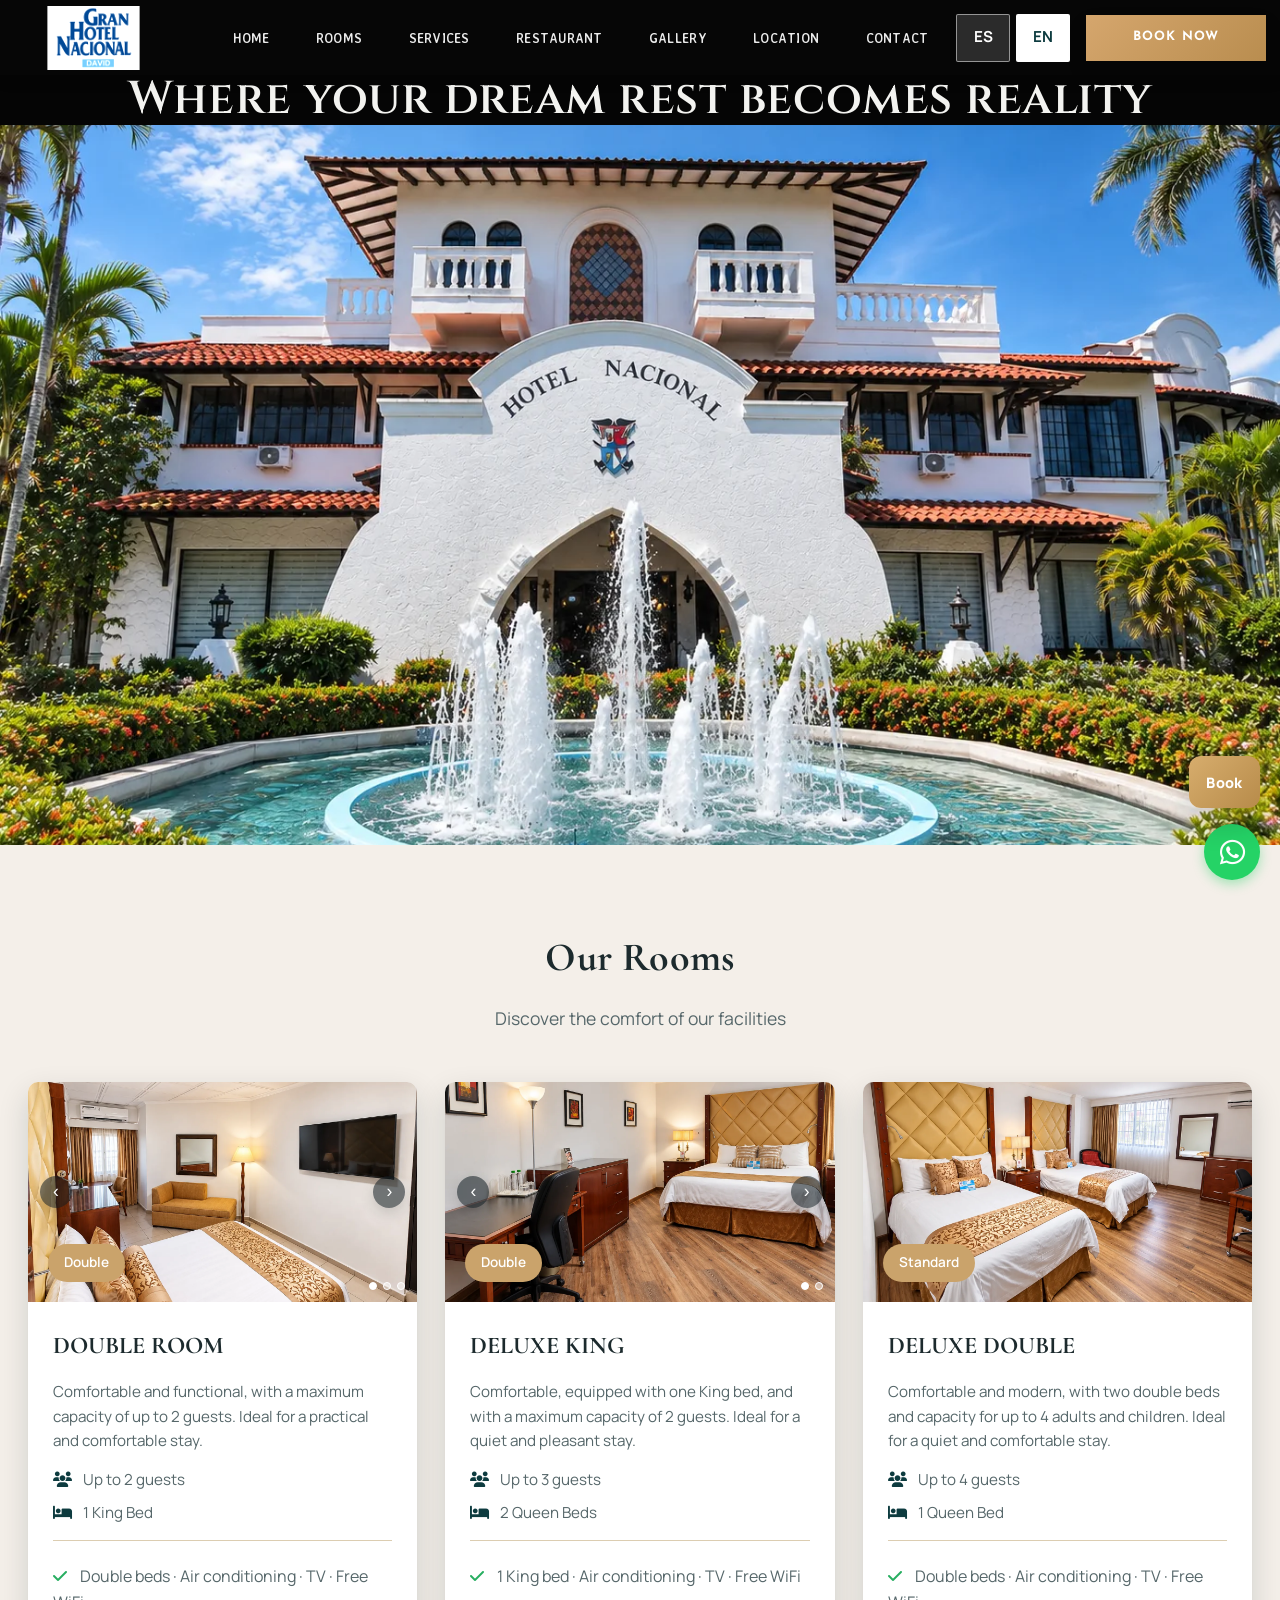
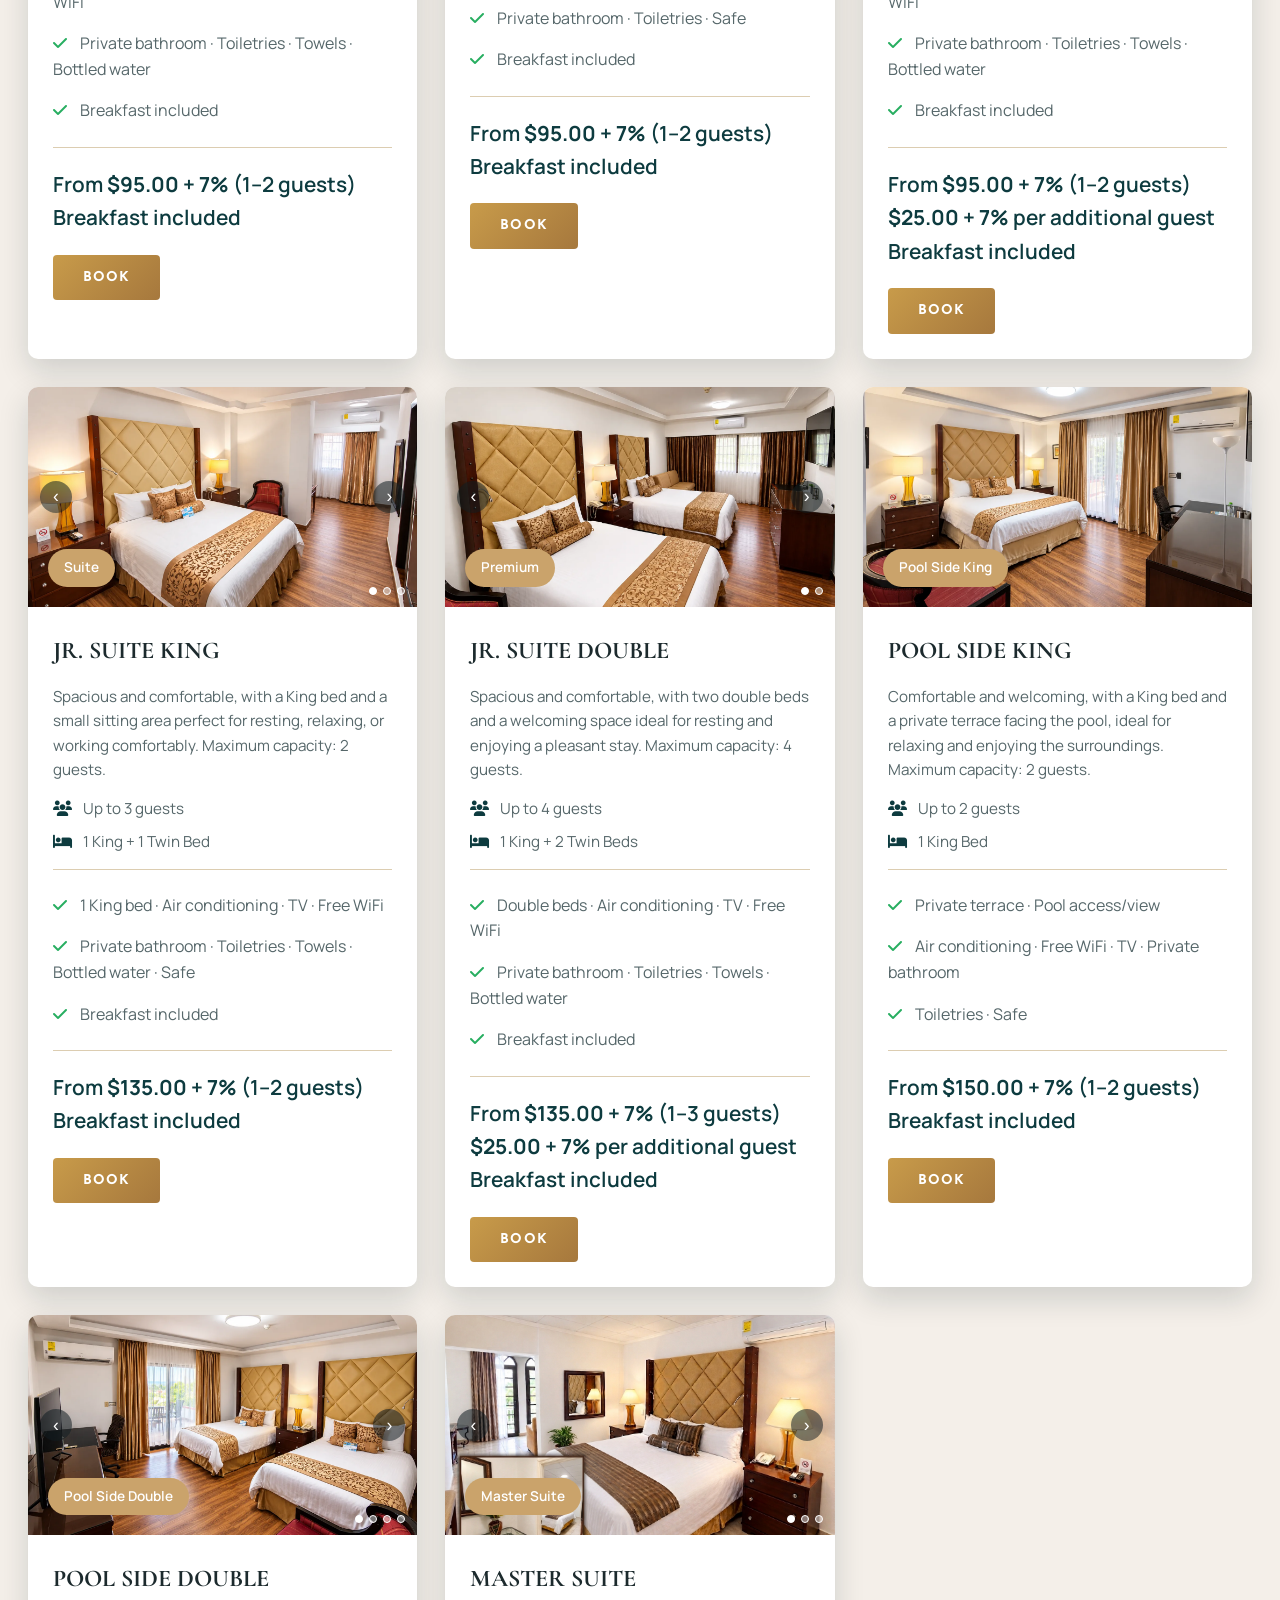
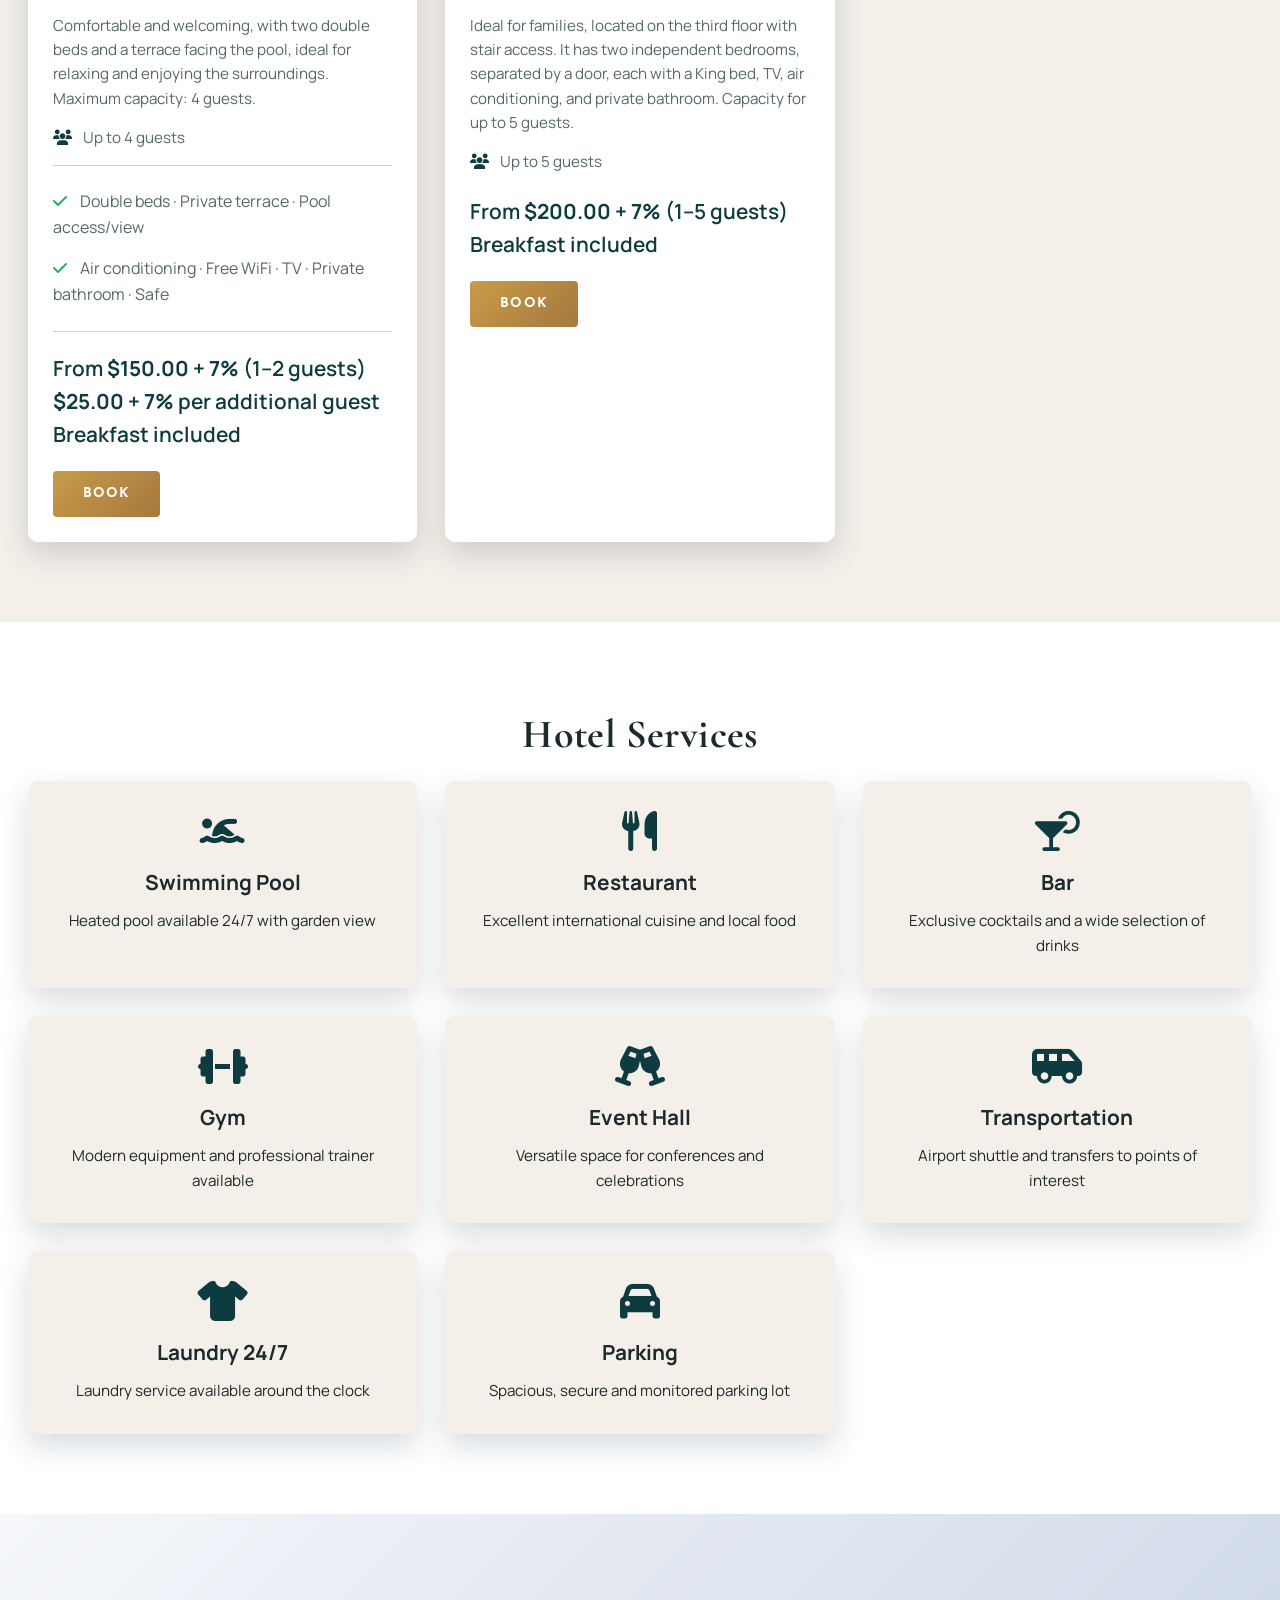
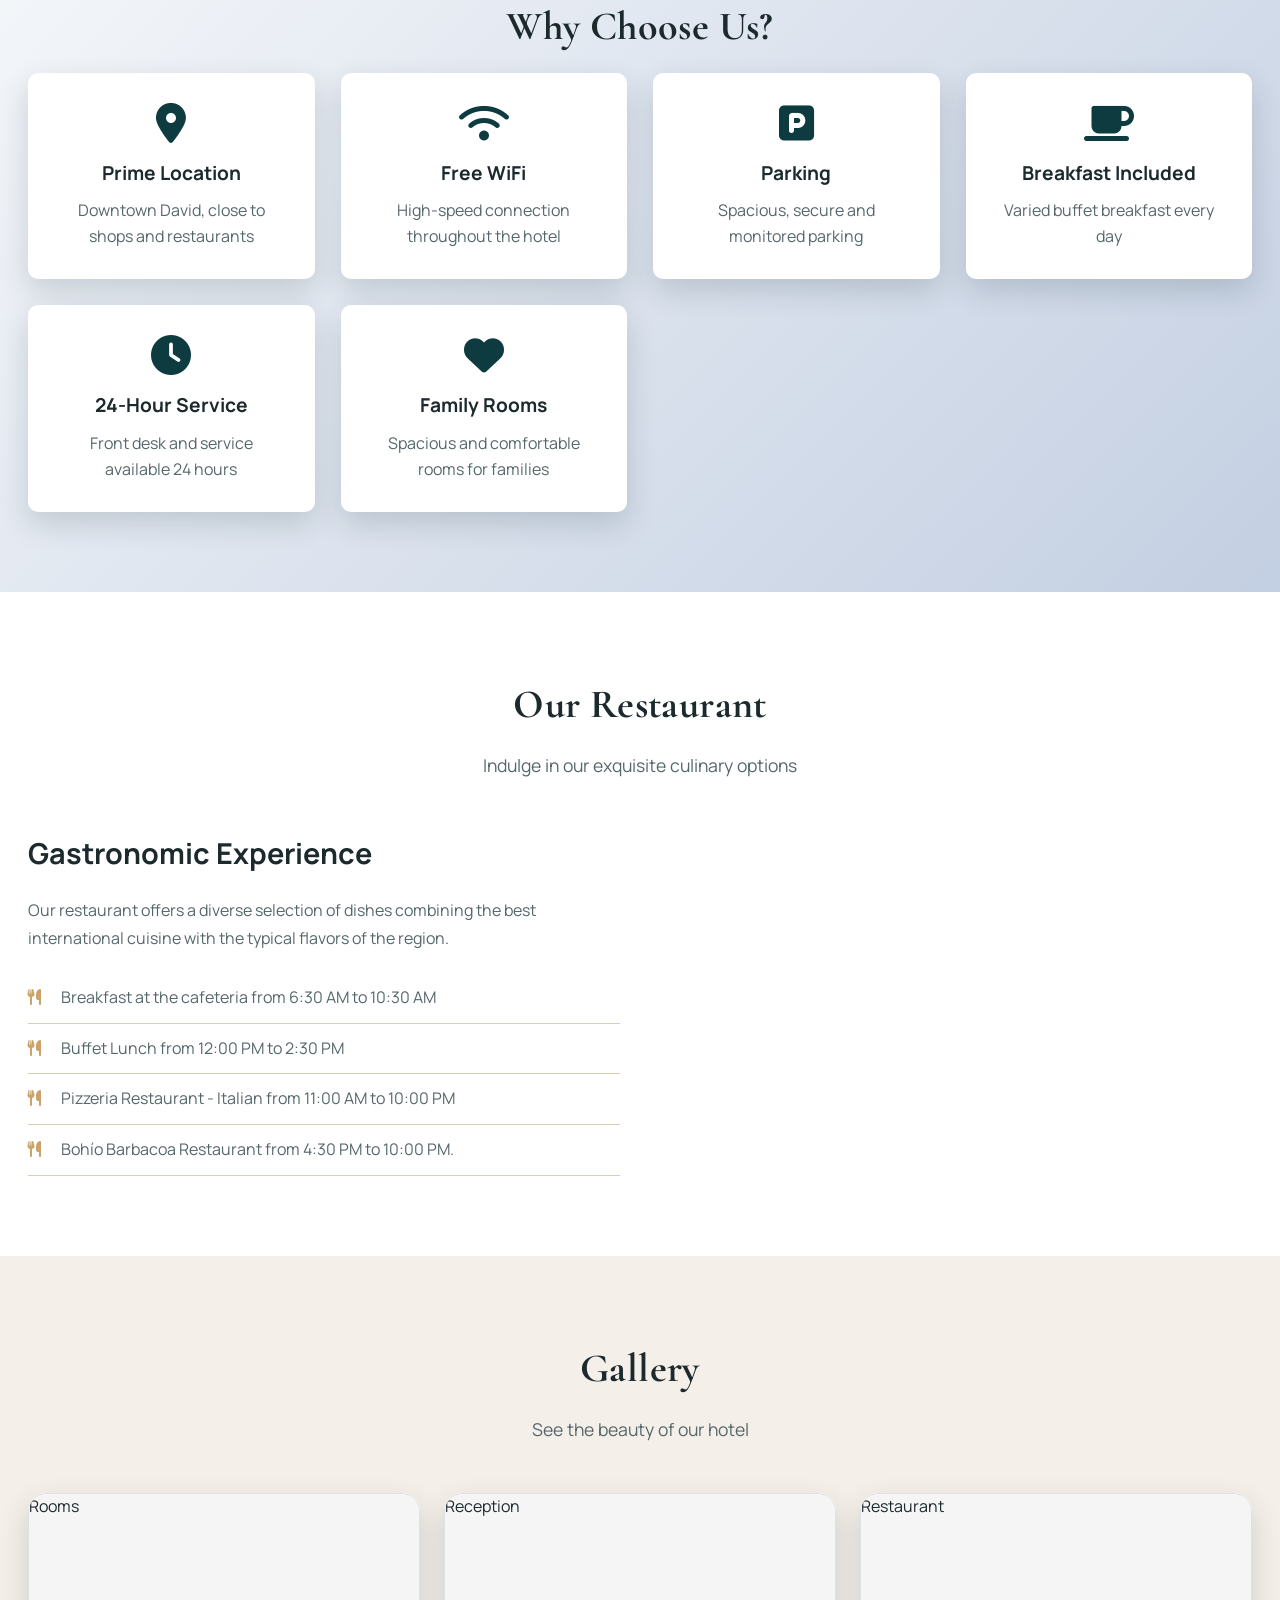
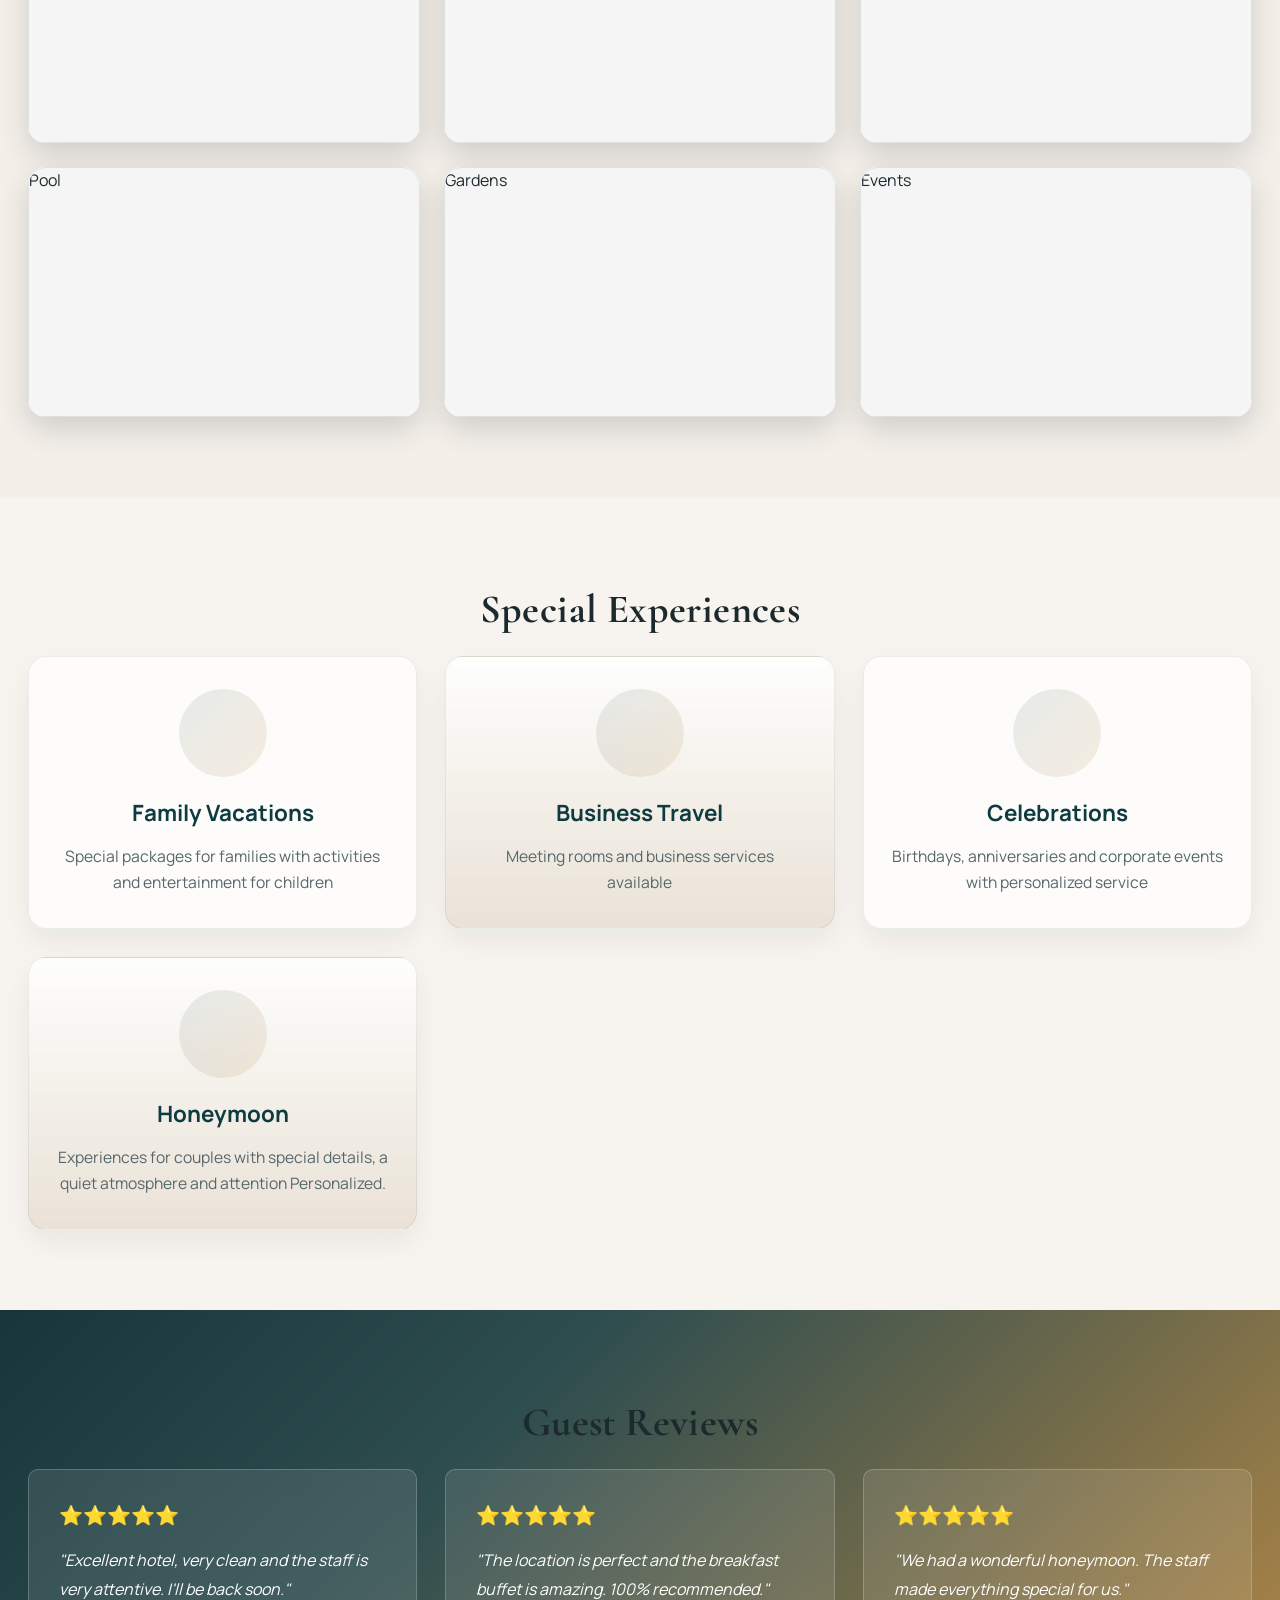
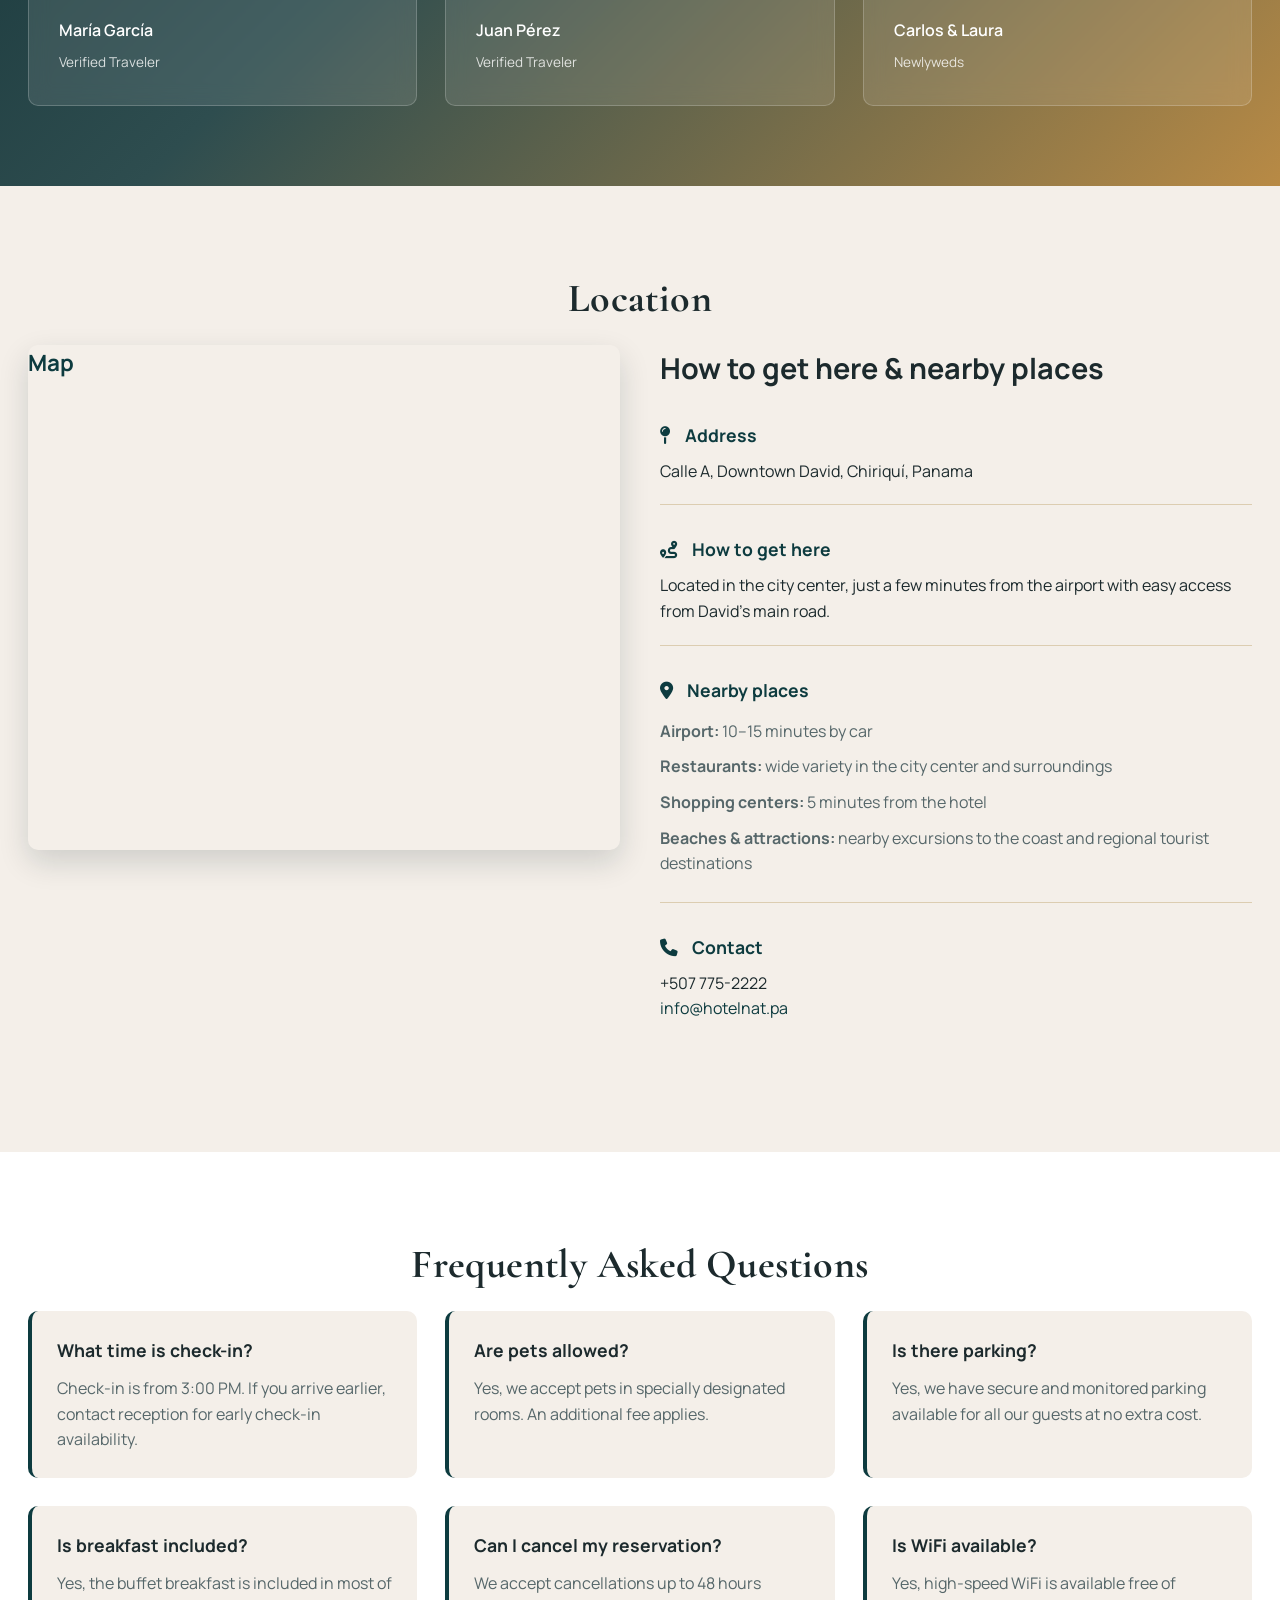
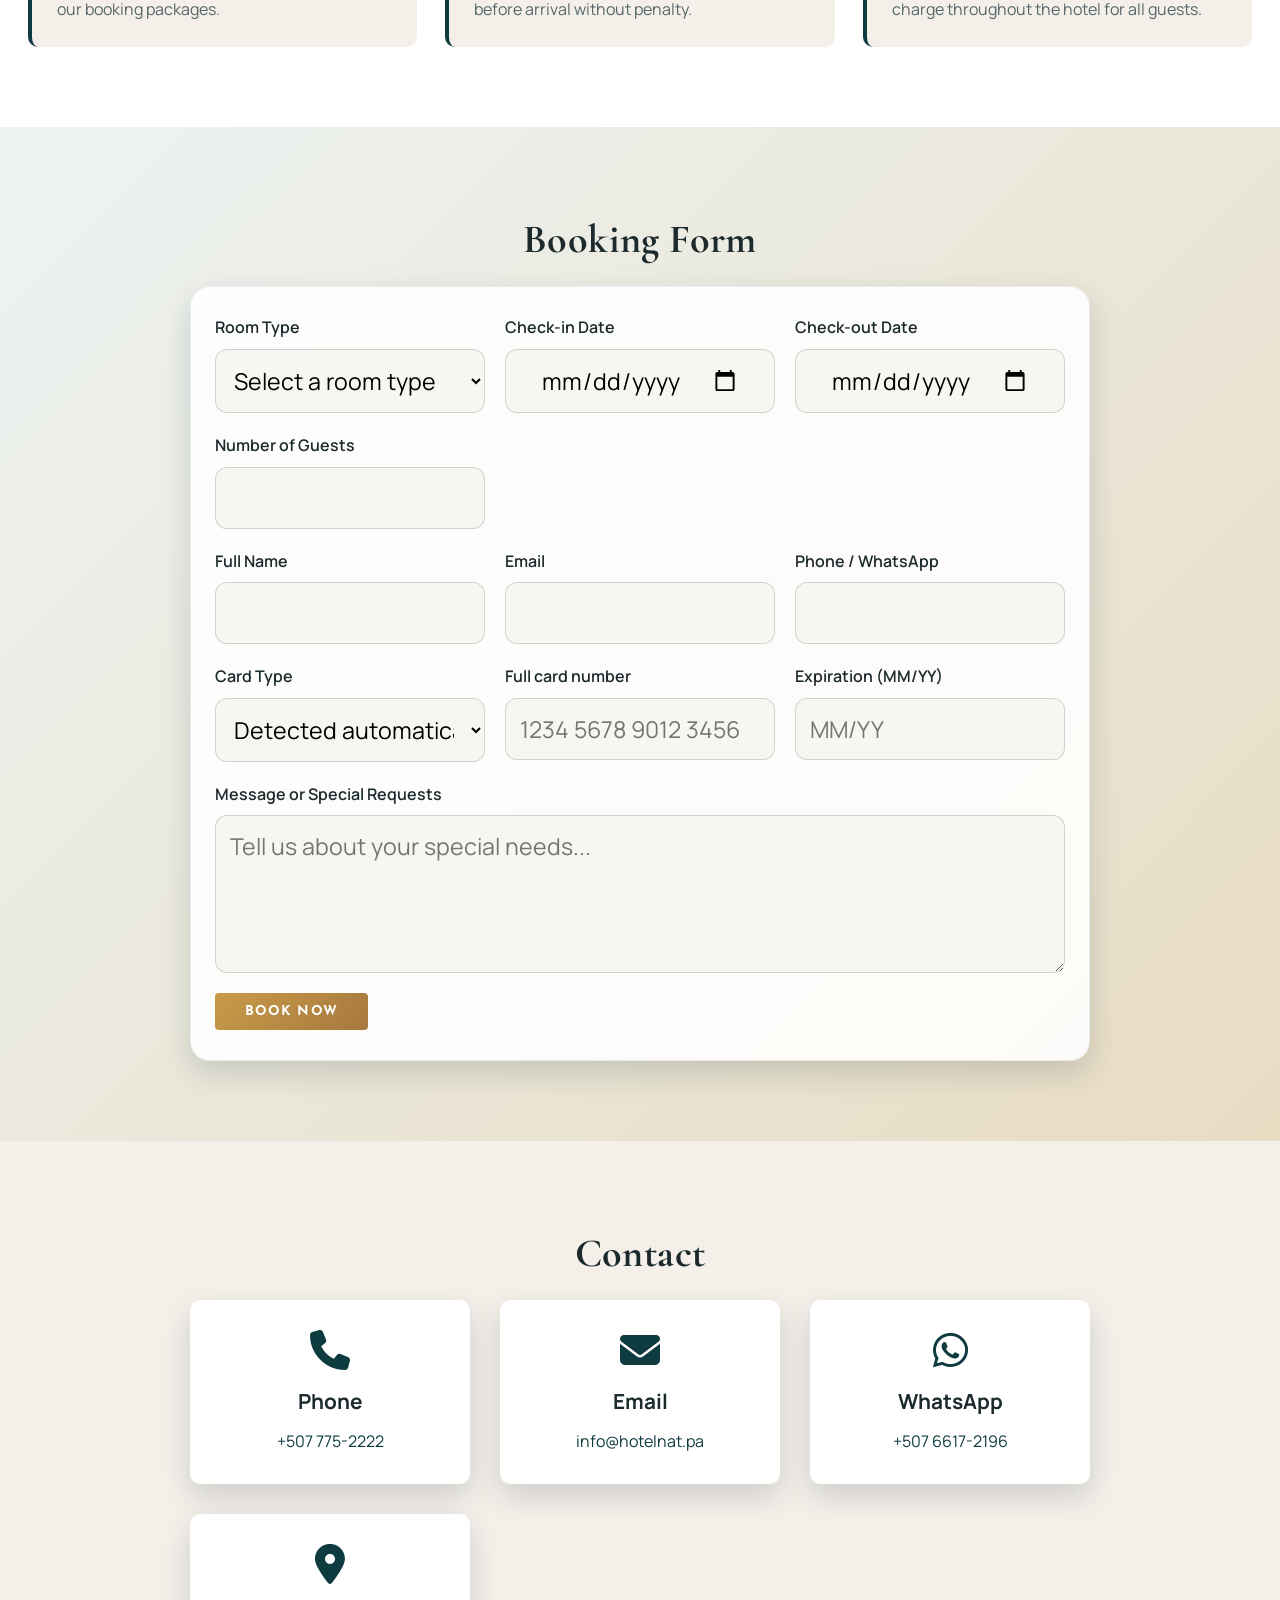
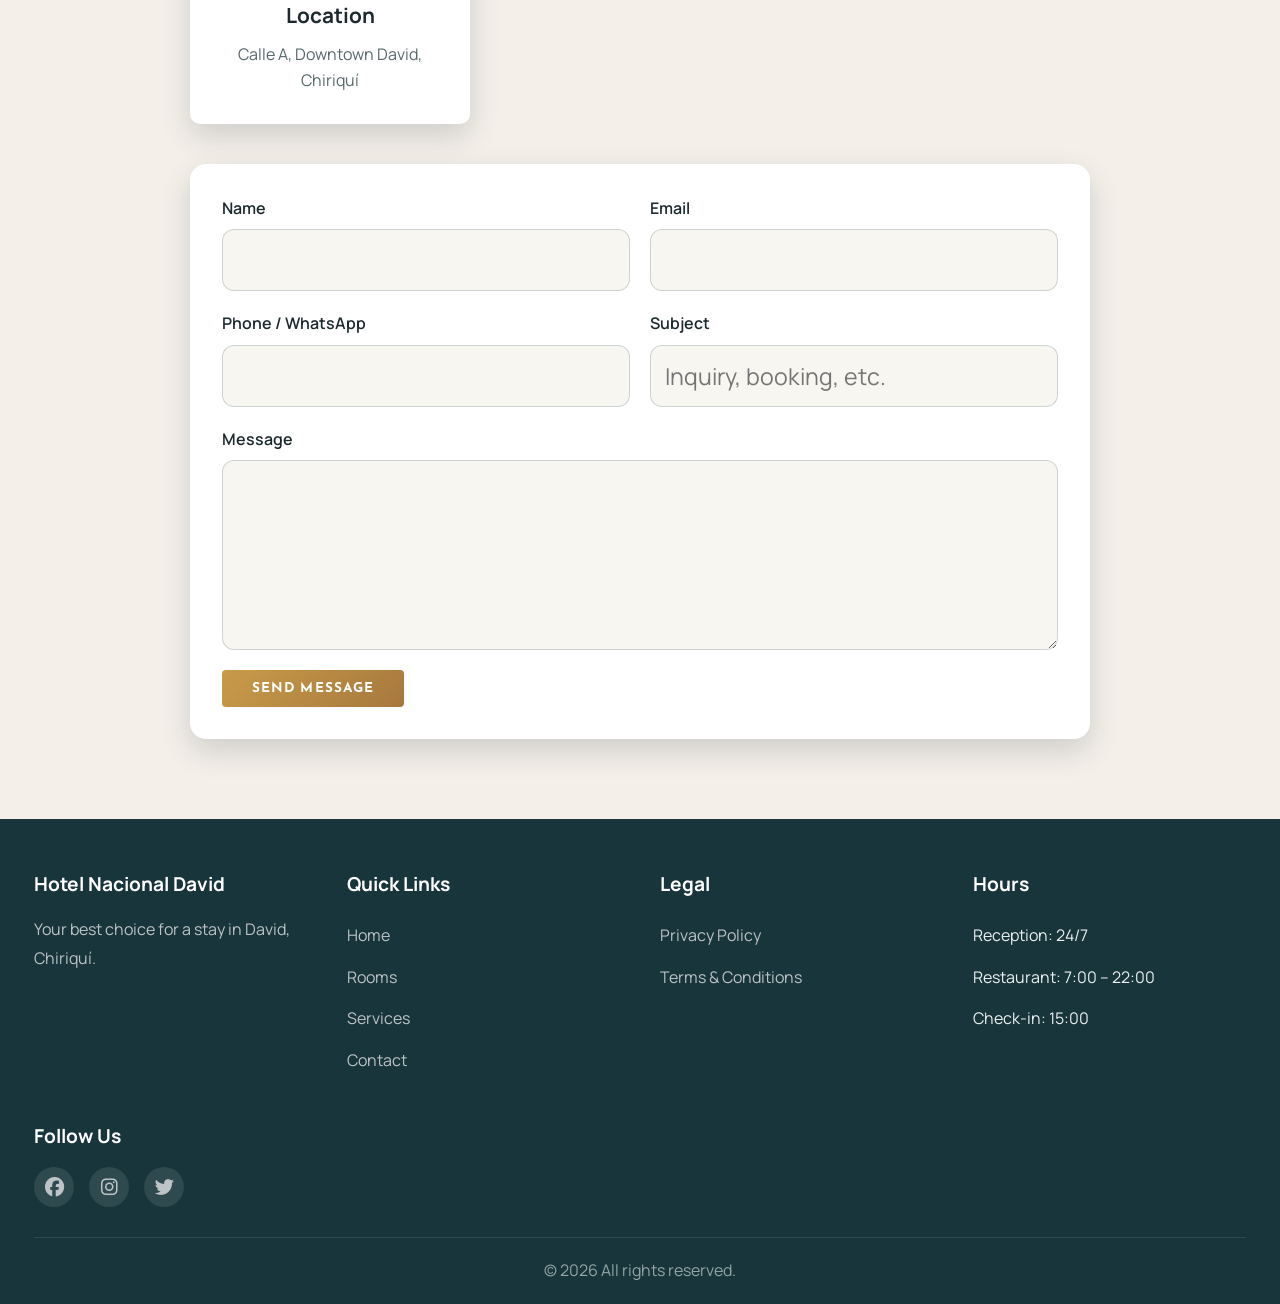
<file: index-en.html>
<!DOCTYPE html>
<html lang="en">

<head>
    <meta charset="UTF-8">
    <meta name="viewport" content="width=device-width, initial-scale=1.0">
    <title>Hotel Nacional David - Online Booking</title>
    <meta name="description"
        content="Hotel Nacional David — Located in the heart of David, Chiriquí. Comfortable rooms, restaurant, pool and personalized service. Book now.">
    <link rel="stylesheet" href="styles.css">
    <link rel="stylesheet" href="https://cdnjs.cloudflare.com/ajax/libs/font-awesome/6.4.0/css/all.min.css">
</head>

<body>
    <header class="header">
        <div class="container-header">
            <div class="brand-lockup" aria-label="Hotel logo">
                <div class="logo">
                    <img src="assets/images/logo.png" alt="Hotel Nacional David Logo">
                </div>
            </div>
            <nav class="navbar" id="navbar">
                <ul class="nav-menu">
                    <li><a href="#inicio" class="nav-link">Home</a></li>
                    <li><a href="#habitaciones" class="nav-link">Rooms</a></li>
                    <li><a href="#servicios" class="nav-link">Services</a></li>
                    <li><a href="#restaurante" class="nav-link">Restaurant</a></li>
                    <li><a href="#galeria" class="nav-link">Gallery</a></li>
                    <li><a href="#ubicacion" class="nav-link">Location</a></li>
                    <li><a href="#contacto" class="nav-link">Contact</a></li>
                </ul>
            </nav>
            <div class="header-actions">
                <div class="language-selector">
                    <a href="index.html" class="lang-btn" aria-label="Cambiar a Español">ES</a>
                    <span class="lang-btn active" aria-current="true">EN</span>
                </div>
                <a href="#reservar" class="btn-reservar">Book Now</a>
                <div class="hamburger" id="hamburger" aria-label="Open menu" role="button" tabindex="0">
                    <span></span>
                    <span></span>
                    <span></span>
                </div>
            </div>
        </div>
    </header>

    <section id="inicio" class="hero">
        <div class="container hero-content">
            <div class="brand-block">
                <div class="hero-title">Where your dream rest becomes reality</div>
                <p class="hero-subtitle">Comfortable rooms, excellent location and personalized service</p>
                <div class="hero-buttons">
                    <a href="#habitaciones" class="btn btn-primary">View Rooms</a>
                    <a href="#reservar" class="btn btn-secondary">Book Now</a>
                </div>
            </div>
        </div>
        <div class="hero-image-wrap">
            <div class="hero-image">
                <img src="assets/images/hero-bg.webp" alt="View of Hotel Nacional David">
            </div>
        </div>
    </section>

    <section id="habitaciones" class="habitaciones">
        <div class="container">
            <h2 class="section-title">Our Rooms</h2>
            <p class="section-subtitle">Discover the comfort of our facilities</p>
            <div class="habitaciones-grid">
                <div class="habitacion-card">
                    <div class="habitacion-image">
                        <span class="habitacion-badge">Double</span>
                    </div>
                    <div class="habitacion-content">
                        <h3>DOUBLE ROOM</h3>
                        <p class="habitacion-descripcion">Comfortable and functional, with a maximum capacity of up to 2 guests. Ideal for a practical and comfortable stay.</p>
                        <div class="habitacion-info">
                            <p><i class="fas fa-users"></i> Up to 2 guests</p>
                            <p><i class="fas fa-bed"></i> 1 King Bed</p>
                        </div>
                        <ul class="servicios-habitacion">
                            <li><i class="fas fa-check"></i> Double beds · Air conditioning · TV · Free WiFi</li>
                            <li><i class="fas fa-check"></i> Private bathroom · Toiletries · Towels · Bottled water</li>
                            <li><i class="fas fa-check"></i> Breakfast included</li>
                        </ul>
                        <p class="precio">From <strong>$95.00 + 7%</strong> (1–2 guests)<br>Breakfast included</p>
                        <a href="#reservar" class="btn btn-primary">Book</a>
                    </div>
                </div>

                <div class="habitacion-card">
                    <div class="habitacion-image">
                        <span class="habitacion-badge">Double</span>
                    </div>
                    <div class="habitacion-content">
                        <h3>DELUXE KING</h3>
                        <p class="habitacion-descripcion">Comfortable, equipped with one King bed, and with a maximum capacity of 2 guests. Ideal for a quiet and pleasant stay.</p>
                        <div class="habitacion-info">
                            <p><i class="fas fa-users"></i> Up to 3 guests</p>
                            <p><i class="fas fa-bed"></i> 2 Queen Beds</p>
                        </div>
                        <ul class="servicios-habitacion">
                            <li><i class="fas fa-check"></i> 1 King bed · Air conditioning · TV · Free WiFi</li>
                            <li><i class="fas fa-check"></i> Private bathroom · Toiletries · Safe</li>
                            <li><i class="fas fa-check"></i> Breakfast included</li>
                        </ul>
                        <p class="precio">From <strong>$95.00 + 7%</strong> (1–2 guests)<br>Breakfast included</p>
                        <a href="#reservar" class="btn btn-primary">Book</a>
                    </div>
                </div>

                <div class="habitacion-card">
                    <div class="habitacion-image">
                        <span class="habitacion-badge">Standard</span>
                    </div>
                    <div class="habitacion-content">
                        <h3>DELUXE DOUBLE</h3>
                        <p class="habitacion-descripcion">Comfortable and modern, with two double beds and capacity for up to 4 adults and children. Ideal for a quiet and comfortable stay.</p>
                        <div class="habitacion-info">
                            <p><i class="fas fa-users"></i> Up to 4 guests</p>
                            <p><i class="fas fa-bed"></i> 1 Queen Bed</p>
                        </div>
                        <ul class="servicios-habitacion">
                            <li><i class="fas fa-check"></i> Double beds · Air conditioning · TV · Free WiFi</li>
                            <li><i class="fas fa-check"></i> Private bathroom · Toiletries · Towels · Bottled water</li>
                            <li><i class="fas fa-check"></i> Breakfast included</li>
                        </ul>
                        <p class="precio">From <strong>$95.00 + 7%</strong> (1–2 guests)<br><strong>$25.00 + 7%</strong> per additional guest<br>Breakfast included</p>
                        <a href="#reservar" class="btn btn-primary">Book</a>
                    </div>
                </div>

                <div class="habitacion-card">
                    <div class="habitacion-image">
                        <span class="habitacion-badge">Suite</span>
                    </div>
                    <div class="habitacion-content">
                        <h3>JR. SUITE KING</h3>
                        <p class="habitacion-descripcion">Spacious and comfortable, with a King bed and a small sitting area perfect for resting, relaxing, or working comfortably. Maximum capacity: 2 guests.</p>
                        <div class="habitacion-info">
                            <p><i class="fas fa-users"></i> Up to 3 guests</p>
                            <p><i class="fas fa-bed"></i> 1 King + 1 Twin Bed</p>
                        </div>
                        <ul class="servicios-habitacion">
                            <li><i class="fas fa-check"></i> 1 King bed · Air conditioning · TV · Free WiFi</li>
                            <li><i class="fas fa-check"></i> Private bathroom · Toiletries · Towels · Bottled water · Safe</li>
                            <li><i class="fas fa-check"></i> Breakfast included</li>
                        </ul>
                        <p class="precio">From <strong>$135.00 + 7%</strong> (1–2 guests)<br>Breakfast included</p>
                        <a href="#reservar" class="btn btn-primary">Book</a>
                    </div>
                </div>

                <div class="habitacion-card">
                    <div class="habitacion-image">
                        <span class="habitacion-badge">Premium</span>
                    </div>
                    <div class="habitacion-content">
                        <h3>JR. SUITE DOUBLE</h3>
                        <p class="habitacion-descripcion">Spacious and comfortable, with two double beds and a welcoming space ideal for resting and enjoying a pleasant stay. Maximum capacity: 4 guests.</p>
                        <div class="habitacion-info">
                            <p><i class="fas fa-users"></i> Up to 4 guests</p>
                            <p><i class="fas fa-bed"></i> 1 King + 2 Twin Beds</p>
                        </div>
                        <ul class="servicios-habitacion">
                            <li><i class="fas fa-check"></i> Double beds · Air conditioning · TV · Free WiFi</li>
                            <li><i class="fas fa-check"></i> Private bathroom · Toiletries · Towels · Bottled water</li>
                            <li><i class="fas fa-check"></i> Breakfast included</li>
                        </ul>
                        <p class="precio">From <strong>$135.00 + 7%</strong> (1–3 guests)<br><strong>$25.00 + 7%</strong> per additional guest<br>Breakfast included</p>
                        <a href="#reservar" class="btn btn-primary">Book</a>
                    </div>
                </div>

                <div class="habitacion-card">
                    <div class="habitacion-image">
                        <span class="habitacion-badge">Pool Side King</span>
                    </div>
                    <div class="habitacion-content">
                        <h3>POOL SIDE KING</h3>
                        <p class="habitacion-descripcion">Comfortable and welcoming, with a King bed and a private terrace facing the pool, ideal for relaxing and enjoying the surroundings. Maximum capacity: 2 guests.</p>
                        <div class="habitacion-info">
                            <p><i class="fas fa-users"></i> Up to 2 guests</p>
                            <p><i class="fas fa-bed"></i> 1 King Bed</p>
                        </div>
                        <ul class="servicios-habitacion">
                            <li><i class="fas fa-check"></i> Private terrace · Pool access/view</li>
                            <li><i class="fas fa-check"></i> Air conditioning · Free WiFi · TV · Private bathroom</li>
                            <li><i class="fas fa-check"></i> Toiletries · Safe</li>
                        </ul>
                        <p class="precio">From <strong>$150.00 + 7%</strong> (1–2 guests)<br>Breakfast included</p>
                        <a href="#reservar" class="btn btn-primary">Book</a>
                    </div>
                </div>
                <div class="habitacion-card">
                    <div class="habitacion-image"><span class="habitacion-badge">Pool Side Double</span></div>
                    <div class="habitacion-content">
                        <h3>POOL SIDE DOUBLE</h3>
                        <p class="habitacion-descripcion">Comfortable and welcoming, with two double beds and a terrace facing the pool, ideal for relaxing and enjoying the surroundings. Maximum capacity: 4 guests.</p>
                        <div class="habitacion-info"><p><i class="fas fa-users"></i> Up to 4 guests</p></div>
                        <ul class="servicios-habitacion"><li><i class="fas fa-check"></i> Double beds · Private terrace · Pool access/view</li><li><i class="fas fa-check"></i> Air conditioning · Free WiFi · TV · Private bathroom · Safe</li></ul>
                        <p class="precio">From <strong>$150.00 + 7%</strong> (1–2 guests)<br><strong>$25.00 + 7%</strong> per additional guest<br>Breakfast included</p><a href="#reservar" class="btn btn-primary">Book</a>
                    </div>
                </div>
                <div class="habitacion-card">
                    <div class="habitacion-image"><span class="habitacion-badge">Master Suite</span></div>
                    <div class="habitacion-content">
                        <h3>MASTER SUITE</h3>
                        <p class="habitacion-descripcion">Ideal for families, located on the third floor with stair access. It has two independent bedrooms, separated by a door, each with a King bed, TV, air conditioning, and private bathroom. Capacity for up to 5 guests.</p>
                        <div class="habitacion-info"><p><i class="fas fa-users"></i> Up to 5 guests</p></div>
                        <p class="precio">From <strong>$200.00 + 7%</strong> (1–5 guests)<br>Breakfast included</p><a href="#reservar" class="btn btn-primary">Book</a>
                    </div>
                </div>
            </div>
        </div>
    </section>

    <section id="servicios" class="servicios">
        <div class="container">
            <h2 class="section-title">Hotel Services</h2>
            <div class="servicios-grid">
                <div class="servicio-card">
                    <i class="fas fa-person-swimming servicio-icon" aria-hidden="true"></i>
                    <h3>Swimming Pool</h3>
                    <p>Heated pool available 24/7 with garden view</p>
                </div>
                <div class="servicio-card">
                    <i class="fas fa-utensils servicio-icon" aria-hidden="true"></i>
                    <h3>Restaurant</h3>
                    <p>Excellent international cuisine and local food</p>
                </div>
                <div class="servicio-card">
                    <i class="fas fa-martini-glass-citrus servicio-icon" aria-hidden="true"></i>
                    <h3>Bar</h3>
                    <p>Exclusive cocktails and a wide selection of drinks</p>
                </div>
                <div class="servicio-card">
                    <i class="fas fa-dumbbell servicio-icon" aria-hidden="true"></i>
                    <h3>Gym</h3>
                    <p>Modern equipment and professional trainer available</p>
                </div>
                <div class="servicio-card">
                    <i class="fas fa-champagne-glasses servicio-icon" aria-hidden="true"></i>
                    <h3>Event Hall</h3>
                    <p>Versatile space for conferences and celebrations</p>
                </div>
                <div class="servicio-card">
                    <i class="fas fa-shuttle-van servicio-icon" aria-hidden="true"></i>
                    <h3>Transportation</h3>
                    <p>Airport shuttle and transfers to points of interest</p>
                </div>
                <div class="servicio-card">
                    <i class="fas fa-shirt servicio-icon" aria-hidden="true"></i>
                    <h3>Laundry 24/7</h3>
                    <p>Laundry service available around the clock</p>
                </div>
                <div class="servicio-card">
                    <i class="fas fa-car servicio-icon" aria-hidden="true"></i>
                    <h3>Parking</h3>
                    <p>Spacious, secure and monitored parking lot</p>
                </div>
            </div>
        </div>
    </section>

    <section class="por-que">
        <div class="container">
            <h2 class="section-title">Why Choose Us?</h2>
            <div class="caracteristicas-grid">
                <div class="caracteristica">
                    <i class="fas fa-map-marker-alt"></i>
                    <h4>Prime Location</h4>
                    <p>Downtown David, close to shops and restaurants</p>
                </div>
                <div class="caracteristica">
                    <i class="fas fa-wifi"></i>
                    <h4>Free WiFi</h4>
                    <p>High-speed connection throughout the hotel</p>
                </div>
                <div class="caracteristica">
                    <i class="fas fa-parking"></i>
                    <h4>Parking</h4>
                    <p>Spacious, secure and monitored parking</p>
                </div>
                <div class="caracteristica">
                    <i class="fas fa-coffee"></i>
                    <h4>Breakfast Included</h4>
                    <p>Varied buffet breakfast every day</p>
                </div>
                <div class="caracteristica">
                    <i class="fas fa-clock"></i>
                    <h4>24-Hour Service</h4>
                    <p>Front desk and service available 24 hours</p>
                </div>
                <div class="caracteristica">
                    <i class="fas fa-heart"></i>
                    <h4>Family Rooms</h4>
                    <p>Spacious and comfortable rooms for families</p>
                </div>
            </div>
        </div>
    </section>

    <section id="restaurante" class="restaurante">
        <div class="container">
            <h2 class="section-title">Our Restaurant</h2>
            <p class="section-subtitle">Indulge in our exquisite culinary options</p>
            <div class="restaurante-content">
                <div class="restaurante-info">
                    <h3>Gastronomic Experience</h3>
                    <p>Our restaurant offers a diverse selection of dishes combining the best international cuisine with
                        the typical flavors of the region.</p>
                    <ul class="restaurante-list">
                        <li><i class="fas fa-utensils"></i> Breakfast at the cafeteria from 6:30 AM to 10:30 AM</li>
                        <li><i class="fas fa-utensils"></i> Buffet Lunch from 12:00 PM to 2:30 PM</li>
                        <li><i class="fas fa-utensils"></i> Pizzeria Restaurant - Italian from 11:00 AM to 10:00 PM</li>
                        <li><i class="fas fa-utensils"></i> Bohío Barbacoa Restaurant from 4:30 PM to 10:00 PM.</li>
                    </ul>
                </div>
            </div>
        </div>
    </section>

    <section id="galeria" class="galeria">
        <div class="container">
            <h2 class="section-title">Gallery</h2>
            <p class="section-subtitle">See the beauty of our hotel</p>
            <div class="galeria-grid">
                <div class="galeria-item">
                    <div class="galeria-image" style="background: #f5f5f5;">
                        <span>Rooms</span>
                    </div>
                </div>
                <div class="galeria-item">
                    <div class="galeria-image" style="background: #f5f5f5;">
                        <span>Reception</span>
                    </div>
                </div>
                <div class="galeria-item">
                    <div class="galeria-image" style="background: #f5f5f5;">
                        <span>Restaurant</span>
                    </div>
                </div>
                <div class="galeria-item">
                    <div class="galeria-image" style="background: #f5f5f5;">
                        <span>Pool</span>
                    </div>
                </div>
                <div class="galeria-item">
                    <div class="galeria-image" style="background: #f5f5f5;">
                        <span>Gardens</span>
                    </div>
                </div>
                <div class="galeria-item">
                    <div class="galeria-image" style="background: #f5f5f5;">
                        <span>Events</span>
                    </div>
                </div>
            </div>
        </div>
    </section>

    <section class="experiencias">
        <div class="container">
            <h2 class="section-title">Special Experiences</h2>
            <div class="experiencias-grid">
                <div class="experiencia-card">
                    <div class="experiencia-icon"></div>
                    <h3>Family Vacations</h3>
                    <p>Special packages for families with activities and entertainment for children</p>
                </div>
                <div class="experiencia-card">
                    <div class="experiencia-icon"></div>
                    <h3>Business Travel</h3>
                    <p>Meeting rooms and business services available</p>
                </div>
                <div class="experiencia-card">
                    <div class="experiencia-icon"></div>
                    <h3>Celebrations</h3>
                    <p>Birthdays, anniversaries and corporate events with personalized service</p>
                </div>
                <div class="experiencia-card">
                    <div class="experiencia-icon"></div>
                    <h3>Honeymoon</h3>
                    <p>Experiences for couples with special details, a quiet atmosphere and attention
                        Personalized.</p>
                </div>
            </div>
        </div>
    </section>

    <section class="opiniones">
        <div class="container">
            <h2 class="section-title">Guest Reviews</h2>
            <div class="opiniones-grid">
                <div class="opinion-card">
                    <div class="stars">⭐⭐⭐⭐⭐</div>
                    <p>"Excellent hotel, very clean and the staff is very attentive. I'll be back soon."</p>
                    <h4>María García</h4>
                    <span>Verified Traveler</span>
                </div>
                <div class="opinion-card">
                    <div class="stars">⭐⭐⭐⭐⭐</div>
                    <p>"The location is perfect and the breakfast buffet is amazing. 100% recommended."</p>
                    <h4>Juan Pérez</h4>
                    <span>Verified Traveler</span>
                </div>
                <div class="opinion-card">
                    <div class="stars">⭐⭐⭐⭐⭐</div>
                    <p>"We had a wonderful honeymoon. The staff made everything special for us."</p>
                    <h4>Carlos &amp; Laura</h4>
                    <span>Newlyweds</span>
                </div>
            </div>
        </div>
    </section>

    <section id="ubicacion" class="ubicacion">
        <div class="container">
            <h2 class="section-title">Location</h2>
            <div class="ubicacion-content">
                <div class="mapa-container">
                    <h3>Map</h3>
                    <iframe
                        src="https://www.google.com/maps/embed?pb=!1m18!1m12!1m3!1d1120.5262142371837!2d-82.42969783677705!3d8.428309926106243!2m3!1f0!2f0!3f0!3m2!1i1024!2i768!4f13.1!3m3!1m2!1s0x8fa59d7431a382c5%3A0xcafaf7a8580132fd!2sHotel%20Nacional!5e0!3m2!1ses!2sus!4v1788294577516!5m2!1ses!2sus"
                        width="600" height="450" style="border:0;" allowfullscreen="" loading="lazy"
                        referrerpolicy="strict-origin-when-cross-origin"></iframe>
                </div>
                <div class="ubicacion-info">
                    <h3>How to get here &amp; nearby places</h3>
                    <div class="info-item">
                        <h4><i class="fas fa-map-pin"></i> Address</h4>
                        <p>Calle A, Downtown David, Chiriquí, Panama</p>
                    </div>
                    <div class="info-item">
                        <h4><i class="fas fa-route"></i> How to get here</h4>
                        <p>Located in the city center, just a few minutes from the airport with easy access from David's
                            main road.</p>
                    </div>
                    <div class="info-item">
                        <h4><i class="fas fa-location-dot"></i> Nearby places</h4>
                        <ul>
                            <li><strong>Airport:</strong> 10–15 minutes by car</li>
                            <li><strong>Restaurants:</strong> wide variety in the city center and surroundings</li>
                            <li><strong>Shopping centers:</strong> 5 minutes from the hotel</li>
                            <li><strong>Beaches &amp; attractions:</strong> nearby excursions to the coast and regional
                                tourist destinations</li>
                        </ul>
                    </div>
                    <div class="info-item">
                        <h4><i class="fas fa-phone"></i> Contact</h4>
                        <p>+507 775-2222</p>
                        <p><a href="mailto:info@hotelnat.pa">info@hotelnat.pa</a></p>
                    </div>
                </div>
            </div>
        </div>
    </section>

    <section class="faq">
        <div class="container">
            <h2 class="section-title">Frequently Asked Questions</h2>
            <div class="faq-grid">
                <div class="faq-item">
                    <h4>What time is check-in?</h4>
                    <p>Check-in is from 3:00 PM. If you arrive earlier, contact reception for early check-in
                        availability.</p>
                </div>
                <div class="faq-item">
                    <h4>Are pets allowed?</h4>
                    <p>Yes, we accept pets in specially designated rooms. An additional fee applies.</p>
                </div>
                <div class="faq-item">
                    <h4>Is there parking?</h4>
                    <p>Yes, we have secure and monitored parking available for all our guests at no extra cost.</p>
                </div>
                <div class="faq-item">
                    <h4>Is breakfast included?</h4>
                    <p>Yes, the buffet breakfast is included in most of our booking packages.</p>
                </div>
                <div class="faq-item">
                    <h4>Can I cancel my reservation?</h4>
                    <p>We accept cancellations up to 48 hours before arrival without penalty.</p>
                </div>
                <div class="faq-item">
                    <h4>Is WiFi available?</h4>
                    <p>Yes, high-speed WiFi is available free of charge throughout the hotel for all guests.</p>
                </div>
            </div>
        </div>
    </section>

    <section id="reservar" class="reserva">
        <div class="container">
            <h2 class="section-title">Booking Form</h2>
            <form class="reserva-form" id="formularioReserva">
                <div class="form-row">
                    <div class="form-group">
                        <label for="reserva-habitacion">Room Type</label>
                        <select id="reserva-habitacion" name="habitacion" required>
                            <option value="">Select a room type</option>
                            <option value="double-room">Double Room - $95.00 + 7%</option>
                            <option value="deluxe-king">Deluxe King - $95.00 + 7%</option>
                            <option value="deluxe-double">Deluxe Double - $95.00 + 7%</option>
                            <option value="jr-suite-king">Jr. Suite King - $135.00 + 7%</option>
                            <option value="jr-suite-double">Jr. Suite Double - $135.00 + 7%</option>
                            <option value="pool-side-king">Pool Side King - $150.00 + 7%</option>
                            <option value="pool-side-double">Pool Side Double - $150.00 + 7%</option>
                            <option value="master-suite">Master Suite - $200.00 + 7%</option>
                        </select>
                    </div>
                    <div class="form-group">
                        <label for="reservaCheckin">Check-in Date</label>
                        <input type="date" id="reservaCheckin" name="checkin" required>
                    </div>
                    <div class="form-group">
                        <label for="reservaCheckout">Check-out Date</label>
                        <input type="date" id="reservaCheckout" name="checkout" required>
                    </div>
                    <div class="form-group">
                        <label for="reserva-personas">Number of Guests</label>
                        <input id="reserva-personas" type="number" name="personas" min="1" max="10" required>
                    </div>
                    <div class="form-group additional-guests-group" hidden>
                        <label>
                            <input type="checkbox" name="permiteAdicionales" value="yes">
                            Allow additional guests
                        </label>
                        <input type="number" name="personasAdicionales" min="1" max="10"
                            placeholder="Additional guests" disabled>
                    </div>
                </div>
                <div class="form-row">
                    <div class="form-group">
                        <label for="reserva-nombre">Full Name</label>
                        <input id="reserva-nombre" type="text" name="nombre" required>
                    </div>
                    <div class="form-group">
                        <label for="reserva-email">Email</label>
                        <input id="reserva-email" type="email" name="email" required>
                    </div>
                    <div class="form-group">
                        <label for="reserva-telefono">Phone / WhatsApp</label>
                        <input id="reserva-telefono" type="tel" name="telefono" required>
                    </div>
                </div>
                <div class="form-row">
                    <div class="form-group">
                        <label for="reserva-tipoTarjeta">Card Type</label>
                        <select id="reserva-tipoTarjeta" name="tipoTarjeta" required>
                            <option value="">Detected automatically</option>
                            <option value="visa">Visa</option>
                            <option value="mastercard">Mastercard</option>
                        </select>
                    </div>
                    <div class="form-group">
                        <label for="reserva-numeroTarjeta">Full card number</label>
                        <input id="reserva-numeroTarjeta" type="text" name="numeroTarjeta" inputmode="numeric" autocomplete="cc-number"
                            minlength="13" maxlength="23" pattern="[0-9 ]{13,23}"
                            placeholder="1234 5678 9012 3456" required>
                    </div>
                    <div class="form-group">
                        <label for="reserva-vencimiento">Expiration (MM/YY)</label>
                        <input id="reserva-vencimiento" type="text" name="vencimiento" inputmode="numeric" autocomplete="cc-exp"
                            maxlength="5" pattern="(0[1-9]|1[0-2])\/[0-9]{2}" placeholder="MM/YY" required>
                    </div>
                </div>
                <div class="form-row">
                    <div class="form-group full">
                        <label for="reserva-mensaje">Message or Special Requests</label>
                        <textarea id="reserva-mensaje" name="mensaje" rows="4" placeholder="Tell us about your special needs..."></textarea>
                    </div>
                </div>
                <button type="submit" class="btn btn-primary">Book Now</button>
            </form>
        </div>
    </section>

    <section id="contacto" class="contacto">
        <div class="container">
            <h2 class="section-title">Contact</h2>
            <div class="contacto-grid">
                <div class="contacto-card">
                    <i class="fas fa-phone"></i>
                    <h4>Phone</h4>
                    <p><a href="tel:+5077752222">+507 775-2222</a></p>
                </div>
                <div class="contacto-card">
                    <i class="fas fa-envelope"></i>
                    <h4>Email</h4>
                    <p><a href="mailto:info@hotelnat.pa">info@hotelnat.pa</a></p>
                </div>
                <div class="contacto-card">
                    <i class="fab fa-whatsapp"></i>
                    <h4>WhatsApp</h4>
                    <p><a href="https://wa.me/50766172196" target="_blank">+507 6617-2196</a></p>
                </div>
                <div class="contacto-card">
                    <i class="fas fa-map-marker-alt"></i>
                    <h4>Location</h4>
                    <p>Calle A, Downtown David, Chiriquí</p>
                </div>
            </div>

            <div class="contact-form-wrapper">
                <form class="contact-form" id="contactForm">
                    <div class="form-row">
                        <div class="form-group">
                            <label for="contacto-nombre">Name</label>
                            <input id="contacto-nombre" type="text" name="nombre" required>
                        </div>
                        <div class="form-group">
                            <label for="contacto-email">Email</label>
                            <input id="contacto-email" type="email" name="email" required>
                        </div>
                    </div>
                    <div class="form-row">
                        <div class="form-group">
                            <label for="contacto-telefono">Phone / WhatsApp</label>
                            <input id="contacto-telefono" type="tel" name="telefono" required>
                        </div>
                        <div class="form-group">
                            <label for="contacto-asunto">Subject</label>
                            <input id="contacto-asunto" type="text" name="asunto" placeholder="Inquiry, booking, etc.">
                        </div>
                    </div>
                    <div class="form-row">
                        <div class="form-group full">
                            <label for="contacto-mensaje">Message</label>
                            <textarea id="contacto-mensaje" name="mensaje" rows="5" required></textarea>
                        </div>
                    </div>
                    <button type="submit" class="btn btn-primary">Send Message</button>
                </form>
            </div>
        </div>
    </section>

    <a href="#reservar" class="floating-book">Book</a>

    <a href="https://wa.me/50766172196" class="whatsapp-float" target="_blank" title="Contact via WhatsApp">
        <i class="fab fa-whatsapp"></i>
    </a>

    <footer class="footer">
        <div class="container">
            <div class="footer-content">
                <div class="footer-section">
                    <h4>Hotel Nacional David</h4>
                    <p>Your best choice for a stay in David, Chiriquí.</p>
                </div>
                <div class="footer-section">
                    <h4>Quick Links</h4>
                    <ul>
                        <li><a href="#inicio">Home</a></li>
                        <li><a href="#habitaciones">Rooms</a></li>
                        <li><a href="#servicios">Services</a></li>
                        <li><a href="#contacto">Contact</a></li>
                    </ul>
                </div>
                <div class="footer-section">
                    <h4>Legal</h4>
                    <ul>
                        <li><a href="#privacidad">Privacy Policy</a></li>
                        <li><a href="#terminos">Terms &amp; Conditions</a></li>
                    </ul>
                </div>
                <div class="footer-section">
                    <h4>Hours</h4>
                    <ul>
                        <li>Reception: 24/7</li>
                        <li>Restaurant: 7:00 – 22:00</li>
                        <li>Check-in: 15:00</li>
                    </ul>
                </div>
                <div class="footer-section">
                    <h4>Follow Us</h4>
                    <div class="social-links">
                        <a href="#" title="Facebook"><i class="fab fa-facebook"></i></a>
                        <a href="#" title="Instagram"><i class="fab fa-instagram"></i></a>
                        <a href="#" title="Twitter"><i class="fab fa-twitter"></i></a>
                    </div>
                </div>
            </div>
            <div class="footer-bottom">
                <p>&copy; 2026 All rights reserved.</p>
            </div>
        </div>
    </footer>
    <script src="script.js"></script>
</body>

</html>
</file>
<file: styles.css>
@import url('https://fonts.googleapis.com/css2?family=Averia+Libre:ital,wght@0,300;0,400;0,700;1,300;1,400;1,700&family=Averia+Sans+Libre:ital,wght@0,300;0,400;0,700;1,300;1,400;1,700&family=Cinzel:wght@500;600;700&family=Cormorant+Garamond:wght@500;600;700&family=Josefin+Sans:wght@600;700&family=Manrope:wght@400;500;600;700;800&display=swap');

* {
    margin: 0;
    padding: 0;
    box-sizing: border-box;
}

:root {
    --primary-color: #0d3b3f;
    --secondary-color: #0d2f34;
    --accent-color: #caa36b;
    --accent-strong: #a9772b;
    --text-dark: #1c2a2d;
    --text-light: #56676a;
    --bg-light: #f4efe9;
    --bg-soft: #e8e0d4;
    --border-color: #dccdb1;
    --shadow: 0 12px 30px rgba(11, 38, 41, 0.16);
    --glow: 0 20px 45px rgba(192, 149, 76, 0.18);
}

html {
    scroll-behavior: smooth;
}

body {
    font-family: 'Manrope', 'Segoe UI', sans-serif;
    line-height: 1.6;
    color: var(--text-dark);
    background-color: #f7f3ee;
}

.container {
    width: 100%;
    max-width: 1400px;
    margin: 0 auto;
    padding: 0 clamp(8px, 2.5vw, 14px);
}

.header {
    background: #060606;
    color: white;
    padding: 0.35rem 0;
    position: sticky;
    top: 0;
    margin: 0;
    width: 100%;
    z-index: 1200;
    box-shadow: 0 10px 18px rgba(0,0,0,0.08);
}

.container-header {
    display: flex;
    justify-content: space-between;
    align-items: center;
    gap: clamp(0.5rem, 2vw, 1rem);
    max-width: 1400px;
    margin: 0 auto;
    padding: 0 clamp(8px, 2.5vw, 14px);
    width: 100%;
}

.brand-lockup {
    display: flex;
    align-items: center;
    justify-content: flex-start;
    margin-right: auto;
    margin-left: -8px;
    min-width: 0;
}

.logo {
    display: flex;
    align-items: center;
    justify-content: center;
    width: clamp(145px, 17vw, 175px);
    height: clamp(56px, 6vw, 64px);
    flex-shrink: 0;
    overflow: hidden;
}

.logo img {
    display: block;
    width: 100%;
    height: 100%;
    object-fit: contain;
    transform: scale(1.06);
    filter: brightness(1.04) contrast(1.05);
}

.navbar {
    display: flex;
    align-items: center;
    margin-left: auto;
}

.header-actions {
    display: flex;
    align-items: center;
    gap: 16px;
    margin-left: 12px;
}

.nav-menu {
    display: flex;
    align-items: center;
    list-style: none;
    gap: clamp(2.9rem, 2.5vw, 1.6rem);
    margin: 0;
    padding: 0;
}

/* ================================
   CINTILLO EN MOVIMIENTO
   ================================ */

.cintillo {
    width: 100%;
    overflow: hidden;
    margin-top: 25px;
}

.cintillo-contenido {
    display: flex;
    align-items: center;
    width: max-content;
    animation: moverCintillo 15s linear infinite;
    animation-play-state: running !important;
}

.cintillo-contenido img {
    width: 75px;
    height: 75px;
    object-fit: contain;
    margin-right: 15px;
    flex-shrink: 0;
}

.texto {
    white-space: nowrap;
    font-family: 'Averia Sans Libre', 'Segoe UI', sans-serif;
    font-size: 25px;
    font-weight: 500;
    color: #ffffff;
}

@keyframes moverCintillo {
    from {
        transform: translateX(100%);
    }

    to {
        transform: translateX(-100%);
    }
}

.cintillo:hover .cintillo-contenido {
    animation-name: moverCintillo;
    animation-play-state: running;
}

.nav-link {
    font-family: 'Averia Sans Libre', 'Segoe UI', sans-serif;
    font-weight: 700;
    letter-spacing: 0.02em;
    color: rgba(255,255,255,0.92);
    text-decoration: none;
    transition: all 0.25s ease;
    font-weight: 600;
    letter-spacing: 0.02em;
    font-size: clamp(0.75rem, 1vw, 0.9rem);
    text-transform: uppercase;
    position: relative;
    white-space: nowrap;
}

.nav-link::after {
    content: '';
    position: absolute;
    left: 0;
    bottom: -8px;
    width: 0;
    height: 2px;
    background: #e7c58f;
    transition: width 0.25s ease;
}

.nav-link:hover {
    color: #f1d7a6;
}

.nav-link:hover::after {
    width: 100%;
}

.hamburger {
    display: none;
    flex-direction: column;
    cursor: pointer;
    margin-left: 0.8rem;
}

.hamburger span {
    width: 28px;
    height: 3px;
    background: white;
    margin: 4px 0;
    transition: all 0.3s ease;
}

.hero {
    background: #050505;
    color: white;
    padding: 0;
    position: relative;
    overflow: hidden;
}

.hero-content {
    display: flex;
    justify-content: space-between;
    align-items: flex-start;
    max-width: 1400px;
    margin: 0 auto;
    position: relative;
    z-index: 3;
}

.brand-block {
    display: flex;
    flex-direction: column;
    justify-content: flex-start;
    align-items:flex-start;
    width: 100%;
}

.hero-title {
    display: block;
    width: 100%;
    text-align: center;
    font-family: 'Cinzel', Georgia, serif;
    font-size: clamp(2.5rem, 3.6vw, 3.2rem);
    line-height: 1.08;
    font-weight: 600;
    letter-spacing: 0.01em;
    margin: 0;
    color: #f3f3f0;
    text-shadow: none;
}

.hero-visual {
    display: none;
}

.language-selector {
    display: flex;
    gap: 0.35rem;
    align-items: center;
}

.lang-btn {
    background: rgba(255,255,255,0.15);
    color: white;
    border: 1px solid rgba(255,255,255,0.5);
    width: 54px;
    height: 48px;
    border-radius: 2px;
    cursor: pointer;
    transition: all 0.25s ease;
    font-weight: 700;
    font-size: 0.95rem;
    display: flex;
    align-items: center;
    justify-content: center;
    appearance: none;
    -webkit-appearance: none;
    font-family: inherit;
    text-decoration: none;
}

.lang-btn.active,
.lang-btn:hover {
    background: white;
    color: var(--primary-color);
}

.btn-reservar {
    background: linear-gradient(135deg, #d5a66d 0%, #b98d4f 100%);
    color: #fff;
    min-width: clamp(140px, 30vw, 180px);
    padding: clamp(0.7rem, 1vw, 0.9rem) clamp(1rem, 2vw, 1.4rem);
    border-radius: 0;
    text-decoration: none;
    font-family: 'Josefin Sans', 'Segoe UI', sans-serif;
    font-weight: 700;
    font-size: clamp(0.75rem, 1vw, 0.9rem);
    letter-spacing: 0.08em;
    text-transform: uppercase;
    text-align: center;
    transition: all 0.3s ease;
    box-shadow: 0 10px 20px rgba(0,0,0,0.12);
}

.btn-reservar:hover {
    transform: translateY(-2px);
    box-shadow: 0 16px 26px rgba(185, 141, 79, 0.26);
}

.hero-subtitle,
.hero-buttons {
    display: none;
}

.hero-image-wrap {
    width: 100%;
    background: transparent;
    margin-top: 0;
}

.hero-image {
    width: 100%;
    max-width: 2000px;
    aspect-ratio: 16 / 9;
    margin: 0 auto;
    overflow: hidden;
}

.hero-image img {
    display: block;
    width: 100%;
    height: 100%;
    object-fit: cover;
    object-position: center center;
}

.hero-search-wrapper {
    max-width: 1400px;
    margin: -70px auto 0;
    padding: 0 clamp(8px, 2.5vw, 14px);
    position: relative;
    z-index: 5;
}

.hero-search {
    background: rgba(242, 239, 233, 0.98);
    padding: 28px 24px 20px;
    border-radius: 0;
    backdrop-filter: none;
    width: 100%;
    box-shadow: 0 18px 35px rgba(0,0,0,0.08);
    border: 1px solid rgba(12, 12, 12, 0.08);
}

.search-form {
    display: grid;
    grid-template-columns: repeat(auto-fit, minmax(clamp(150px, 90vw, 190px), 1fr));
    gap: clamp(12px, 2vw, 20px);
    align-items: end;
    margin-bottom: 0;
}

.search-form .form-group {
    text-align: left;
}

.search-form label {
    display: block;
    margin-bottom: 8px;
    font-weight: 600;
    color: var(--text-dark);
    font-size: 1.05rem;
}

.search-form input,
.search-form select {
    width: 100%;
    padding: 15px 12px;
    border: 1px solid rgba(12,12,12,0.12);
    border-radius: 8px;
    font-size: 1rem;
    background: #fff;
}

.btn-search {
    grid-column: auto;
    min-height: 54px;
    padding: 12px 30px;
    background: linear-gradient(135deg, #d5a66d 0%, #b98d4f 100%);
    color: white;
    border: none;
    border-radius: 10px;
    cursor: pointer;
    font-family: 'Josefin Sans', 'Segoe UI', sans-serif;
    font-weight: 700;
    letter-spacing: 0.08em;
    text-transform: uppercase;
    font-size: 1rem;
    transition: all 0.3s ease;
}

.btn-search:hover {
    transform: scale(1.02);
    box-shadow: 0 8px 20px rgba(185, 141, 79, 0.25);
}

.btn {
    display: inline-block;
    padding: 12px 30px;
    border-radius: 4px;
    text-decoration: none;
    font-family: 'Josefin Sans', 'Segoe UI', sans-serif;
    font-size: 0.85rem;
    font-weight: 700;
    letter-spacing: 0.08em;
    text-transform: uppercase;
    transition: all 0.3s ease;
    border: none;
    cursor: pointer;
    text-align: center;
}

.btn-primary {
    background: linear-gradient(135deg, #c89b4a 0%, #a6783d 100%);
    color: white;
}

.btn-primary:hover {
    background: linear-gradient(135deg, #d3a85d 0%, #b78845 100%);
    transform: translateY(-2px);
    box-shadow: 0 10px 22px rgba(168, 122, 61, 0.28);
}

.btn-secondary {
    background: rgba(255,255,255,0.08);
    color: white;
    border: 2px solid rgba(255,255,255,0.8);
}

.btn-secondary:hover {
    background: white;
    color: var(--primary-color);
}

section {
    padding: clamp(40px, 8vw, 80px) clamp(8px, 2.5vw, 14px);
}

.section-title {
    font-family: 'Cormorant Garamond', Georgia, serif;
    font-size: clamp(1.75rem, 4vw, 2.5rem);
    font-weight: 700;
    letter-spacing: 0.01em;
    text-align: center;
    margin-bottom: clamp(10px, 2vw, 15px);
    color: var(--text-dark);
}

.section-subtitle {
    text-align: center;
    color: var(--text-light);
    font-size: clamp(0.9rem, 2vw, 1.1rem);
    margin-bottom: clamp(30px, 5vw, 50px);
}

.habitaciones {
    background: var(--bg-light);
}

.habitaciones-grid {
    display: grid;
    grid-template-columns: repeat(auto-fit, minmax(clamp(280px, calc(100% - 24px), 350px), 1fr));
    gap: clamp(16px, 2.5vw, 28px);
}

.habitacion-card {
    background: white;
    border-radius: 10px;
    overflow: hidden;
    box-shadow: var(--shadow);
    transition: all 0.3s ease;
    cursor: pointer;
}

.habitacion-card:hover {
    transform: translateY(-10px);
    box-shadow: 0 10px 30px rgba(0,0,0,0.2);
}

.habitacion-image {
    height: clamp(180px, 40vw, 220px);
    position: relative;
    overflow: hidden;
    background-size: cover;
    background-position: center;
    background-repeat: no-repeat;
}

.habitacion-badge {
    position: absolute;
    left: clamp(12px, 3vw, 20px);
    bottom: clamp(12px, 3vw, 20px);
    z-index: 2;
    background: var(--accent-color);
    color: white;
    padding: 8px 16px;
    border-radius: 20px;
    font-weight: 600;
    font-size: 0.85rem;
}

.room-carousel,
.room-carousel-track,
.room-carousel-slide {
    width: 100%;
    height: 100%;
}

.room-carousel {
    position: relative;
}

.room-carousel > span {
    position: absolute;
    left: 16px;
    bottom: 16px;
    z-index: 4;
    background: rgba(72, 72, 72, 0.72);
    color: #f5f3ef;
    padding: 10px 18px;
    border-radius: 12px;
    font-weight: 600;
    font-size: 0.95rem;
    letter-spacing: 0.04em;
    text-transform: uppercase;
    box-shadow: 0 8px 16px rgba(0, 0, 0, 0.14);
    backdrop-filter: blur(2px);
}

.room-carousel-slide {
    position: absolute;
    inset: 0;
    object-fit: cover;
    opacity: 0;
    z-index: 0;
    pointer-events: none;
    transition: opacity 0.45s ease;
}

.room-carousel-slide.is-active {
    opacity: 1;
    z-index: 1;
    pointer-events: auto;
}

.room-carousel-control {
    position: absolute;
    top: 50%;
    z-index: 3;
    width: 32px;
    height: 32px;
    transform: translateY(-50%);
    border: 0;
    border-radius: 50%;
    background: rgba(15, 27, 31, 0.55);
    color: #fff;
    cursor: pointer;
    font-size: 1.1rem;
    line-height: 1;
    box-shadow: 0 6px 14px rgba(0,0,0,0.14);
}

.room-carousel-control:hover,
.room-carousel-control:focus-visible {
    background: rgba(15, 27, 31, 0.82);
    outline: 2px solid rgba(255,255,255,0.7);
    outline-offset: 2px;
}

.room-carousel-prev { left: 12px; }
.room-carousel-next { right: 12px; }

.room-carousel-dots {
    position: absolute;
    right: 12px;
    bottom: 12px;
    z-index: 3;
    display: flex;
    gap: 6px;
}

.room-carousel-dot {
    width: 8px;
    height: 8px;
    padding: 0;
    border: 1px solid #fff;
    border-radius: 50%;
    background: rgba(255, 255, 255, 0.45);
    cursor: pointer;
}

.room-carousel-dot.is-active { background: #fff; }

.habitacion-content {
    padding: clamp(15px, 4vw, 25px);
}

.habitacion-content h3 {
    font-family: 'Cormorant Garamond', Georgia, serif;
    font-size: clamp(1.25rem, 3vw, 1.5rem);
    margin-bottom: clamp(10px, 2vw, 15px);
    color: var(--text-dark);
}

.habitacion-descripcion {
    color: var(--text-light);
    font-size: 0.95rem;
    margin-bottom: 15px;
}

.habitacion-info {
    margin-bottom: 15px;
    font-size: 0.95rem;
    color: var(--text-light);
}

.habitacion-info p {
    margin-bottom: 8px;
}

.habitacion-info i {
    color: var(--primary-color);
    margin-right: 8px;
}

.servicios-habitacion {
    list-style: none;
    margin: 15px 0;
    padding: 15px 0;
    border-top: 1px solid var(--border-color);
    border-bottom: 1px solid var(--border-color);
}

.servicios-habitacion li {
    padding: 8px 0;
    color: var(--text-light);
}

.servicios-habitacion i {
    color: #27ae60;
    margin-right: 10px;
    font-weight: bold;
}

.precio {
    margin: 20px 0;
    font-size: 1.3rem;
    font-weight: 600;
    color: var(--primary-color);
}

.servicios {
    background: white;
}

.servicios-grid {
    display: grid;
    grid-template-columns: repeat(auto-fit, minmax(clamp(260px, calc(100% - 24px), 340px), 1fr));
    gap: clamp(16px, 2.5vw, 28px);
}

.servicio-card {
    text-align: center;
    padding: clamp(20px, 4vw, 30px);
    border-radius: 10px;
    background: var(--bg-light);
    box-shadow: var(--shadow);
    transition: all 0.3s ease;
}

.servicio-card:hover {
    background: linear-gradient(135deg, var(--primary-color) 0%, #2f4f51 100%);
    color: white;
    transform: translateY(-10px);
}

.servicio-card:hover .servicio-icon {
    color: var(--accent-color);
}

.servicio-icon {
    font-size: 2.5rem;
    color: var(--primary-color);
    margin-bottom: 15px;
    display: block;
}

.servicio-card h3 {
    font-size: 1.3rem;
    margin-bottom: 10px;
}

.servicio-card p {
    font-size: 0.95rem;
    line-height: 1.6;
}

.por-que {
    background: linear-gradient(135deg, #f5f7fa 0%, #c3cfe2 100%);
}

.caracteristicas-grid {
    display: grid;
    grid-template-columns: repeat(auto-fit, minmax(clamp(220px, calc(100% - 24px), 280px), 1fr));
    gap: clamp(14px, 2.5vw, 26px);
}

.caracteristica {
    text-align: center;
    padding: 30px;
    background: white;
    border-radius: 10px;
    box-shadow: var(--shadow);
    transition: all 0.3s ease;
}

.caracteristica:hover {
    transform: scale(1.05);
}

.caracteristica i {
    font-size: 2.5rem;
    color: var(--primary-color);
    margin-bottom: 15px;
}

.caracteristica h4 {
    font-size: 1.2rem;
    margin-bottom: 10px;
}

.caracteristica p {
    color: var(--text-light);
}

.restaurante {
    background: white;
}

.restaurante-content {
    display: grid;
    grid-template-columns: 1fr 1fr;
    gap: clamp(25px, 5vw, 40px);
    align-items: center;
}

.restaurante-info h3 {
    font-size: 1.8rem;
    margin-bottom: 20px;
}

.restaurante-info p {
    color: var(--text-light);
    margin-bottom: 20px;
    line-height: 1.8;
}

.restaurante-list {
    list-style: none;
}

.restaurante-list li {
    padding: 12px 0;
    color: var(--text-light);
    border-bottom: 1px solid var(--border-color);
}

.restaurante-list i {
    color: var(--accent-color);
    margin-right: 10px;
    width: 20px;
}

.restaurante-image {
    aspect-ratio: 4 / 3;
    overflow: hidden;
    border-radius: 14px;
    box-shadow: var(--shadow);
}

.restaurante-image img {
    width: 100%;
    height: 100%;
    display: block;
    object-fit: cover;
}

.restaurante-listado {
    display: grid;
    gap: 28px;
    margin-top: 40px;
}

.restaurante-bloque {
    display: grid;
    grid-template-columns: minmax(0, 0.85fr) minmax(0, 1.15fr);
    gap: clamp(24px, 5vw, 48px);
    align-items: center;
    padding: 26px 0;
    border-top: 1px solid var(--border-color);
}

.restaurante-bloque-info h3 {
    color: var(--primary-color);
    font-size: clamp(1.35rem, 2vw, 1.8rem);
    margin-bottom: 12px;
}

.restaurante-bloque-info p {
    color: var(--text-light);
    line-height: 1.7;
}

.restaurante-horario {
    margin-top: 14px;
    color: var(--text-dark) !important;
}

.restaurante-carousel {
    position: relative;
    min-width: 0;
    aspect-ratio: 16 / 9;
    overflow: hidden;
    border-radius: 16px;
    box-shadow: var(--shadow);
    background: var(--bg-light);
}

.restaurante-carousel .room-carousel-track {
    width: 100%;
    height: 100%;
}

.restaurante-carousel .room-carousel-slide {
    object-fit: cover;
}

.restaurante-carousel .room-carousel-dots {
    bottom: 12px;
}

.galeria {
    background: var(--bg-light);
}

.galeria-grid {
    display: grid;
    grid-template-columns: repeat(auto-fit, minmax(clamp(240px, calc(100% - 24px), 300px), 1fr));
    gap: clamp(14px, 2.5vw, 24px);
}

.galeria-item {
    border-radius: 18px;
    overflow: hidden;
    box-shadow: var(--shadow);
    background: #fff;
}

.galeria-image {
    display: block;
    cursor: pointer;
    transition: all 0.3s ease;
    position: relative;
    border: 1px solid #e0e0e0;
    background: #f5f5f5;
    overflow: hidden;
    border-radius: 18px 18px 0 0;
    height: clamp(180px, 35vw, 250px);
}

.galeria-image:hover {
    transform: scale(1.01);
    border-color: #ccc;
    box-shadow: 0 4px 12px rgba(0,0,0,0.08);
}

.galeria-image img,
.habitacion-image img,
.restaurante-carousel img {
    cursor: zoom-in;
}

.lightbox-open {
    overflow: hidden;
}

.image-lightbox {
    position: fixed;
    inset: 0;
    z-index: 3000;
    display: grid;
    place-items: center;
    padding: 24px;
    background: rgba(0, 0, 0, 0.88);
}

.image-lightbox[hidden] {
    display: none;
}

.image-lightbox-content {
    position: relative;
    z-index: 1;
    max-width: min(1100px, 94vw);
    max-height: 88vh;
    width: auto;
    height: auto;
    object-fit: contain;
    border-radius: 8px;
    box-shadow: 0 20px 60px rgba(0, 0, 0, 0.45);
}

.image-lightbox-close {
    position: absolute;
    z-index: 10;
    top: 18px;
    right: 22px;
    width: 44px;
    height: 44px;
    border: 1px solid rgba(255, 255, 255, 0.6);
    border-radius: 50%;
    background: rgba(0, 0, 0, 0.35);
    color: #fff;
    font-size: 2rem;
    line-height: 1;
    cursor: pointer;
}

.image-lightbox-control {
    position: absolute;
    top: 50%;
    z-index: 2;
    width: 30px;
    height: 30px;
    padding: 0;
    transform: translateY(-50%);
    border: 1px solid rgba(255, 255, 255, 0.6);
    border-radius: 50%;
    background: rgba(0, 0, 0, 0.45);
    color: #fff;
    cursor: pointer;
    font-size: 1.45rem;
    line-height: 1;
    pointer-events: auto;
}

.image-lightbox-control:hover,
.image-lightbox-control:focus-visible {
    background: rgba(0, 0, 0, 0.75);
    outline: 2px solid rgba(255, 255, 255, 0.8);
    outline-offset: 2px;
}

.image-lightbox-control::before {
    display: block;
    line-height: 1;
}

.image-lightbox-prev {
    left: 16px;
}

.image-lightbox-next {
    right: 16px;
}

.image-lightbox-prev::before {
    content: '\2039';
}

.image-lightbox-next::before {
    content: '\203A';
}

.galeria-image .room-carousel {
    width: 100%;
    height: 100%;
    border-radius: 0;
    overflow: hidden;
    position: relative;
}

.galeria-caption {
    z-index: 0;
    width: 100%;
    background: #efebe4;
    color: #3e3e3e;
    padding: 14px 16px 16px;
    font-weight: 600;
    transition: all 0.3s ease;
    font-size: clamp(0.78rem, 1vw, 0.9rem);
    letter-spacing: 0.04em;
    text-align: center;
    text-transform: uppercase;
}

    z-index: 2;
    background: #e4ddcf;
    color: var(--primary-color);
}


.titulos-premium {
    text-align: center;
    margin-bottom: 40px;
}

.eyebrow {
    display: inline-block;
    margin-bottom: 12px;
    left: clamp(8px, 3vw, 24px);
    text-transform: uppercase;
    font-size: 0.73rem;
    font-weight: 800;
    right: clamp(8px, 3vw, 24px);
}

.eyebrow-dark {
    color: var(--primary-color);
}

.experiencias-grid {
    display: grid;
    grid-template-columns: repeat(auto-fit, minmax(clamp(260px, calc(100% - 24px), 340px), 1fr));
    gap: clamp(16px, 2.5vw, 28px);
}

.experiencia-card {
    text-align: center;
    padding: 32px 28px;
    border-radius: 18px;
    background: rgba(255,255,255,0.7);
    border: 1px solid rgba(18, 54, 58, 0.08);
    box-shadow: 0 12px 28px rgba(18, 49, 53, 0.06);
    transition: all 0.3s ease;
}

.experiencia-card:nth-child(2n) {
    background: linear-gradient(180deg, rgba(255,255,255,0.85), rgba(232, 224, 212, 0.9));
}

.experiencia-card:hover {
    border-color: rgba(169, 119, 43, 0.7);
    transform: translateY(-10px);
    box-shadow: var(--glow);
}

.experiencia-icon {
    width: 88px;
    height: 88px;
    margin: 0 auto 18px;
    border-radius: 50%;
    background: linear-gradient(135deg, rgba(15, 59, 63, 0.09), rgba(202, 163, 107, 0.18));
    display: flex;
    align-items: center;
    justify-content: center;
    font-size: 2.6rem;
}

.experiencia-card h3 {
    font-size: 1.4rem;
    margin-bottom: 12px;
    color: var(--primary-color);
}

.experiencia-card p {
    color: var(--text-light);
    line-height: 1.7;
    font-size: 0.98rem;
}

.opiniones {
    background: linear-gradient(135deg, #18363a 0%, #2e4d4f 35%, #b88a45 100%);
    color: white;
}

.opinion-card {
    background: rgba(255,255,255,0.1);
    padding: 30px;
    border-radius: 10px;
    border: 1px solid rgba(255,255,255,0.2);
    backdrop-filter: blur(10px);
}

.opinion-card .stars {
    font-size: 1.2rem;
    margin-bottom: 15px;
}

.opinion-card p {
    font-style: italic;
    margin-bottom: 15px;
    line-height: 1.8;
}

.opinion-card h4 {
    font-weight: 600;
    margin-bottom: 5px;
}

.opinion-card span {
    font-size: 0.85rem;
    opacity: 0.8;
}

.opiniones-grid {
    display: grid;
    grid-template-columns: repeat(auto-fit, minmax(clamp(300px, calc(100% - 24px), 380px), 1fr));
    gap: clamp(16px, 2.5vw, 28px);
}

.ubicacion {
    background: var(--bg-light);
}

.ubicacion-content {
    display: grid;
    grid-template-columns: 1fr 1fr;
    gap: clamp(25px, 5vw, 40px);
    align-items: start;
}

.mapa-container {
    border-radius: 10px;
    overflow: hidden;
    box-shadow: var(--shadow);
}

.mapa-container h3 {
    margin-bottom: 12px;
    font-size: 1.4rem;
    color: var(--primary-color);
}

.ubicacion-info h3 {
    font-size: 1.8rem;
    margin-bottom: 30px;
}

.info-item {
    margin-bottom: 30px;
    padding-bottom: 20px;
    border-bottom: 1px solid var(--border-color);
}

.info-item:last-child {
    border-bottom: none;
}

.info-item h4 {
    color: var(--primary-color);
    margin-bottom: 10px;
    font-size: 1.1rem;
}

.info-item i {
    margin-right: 10px;
}

.info-item ul {
    list-style: none;
    padding-left: 0;
}

.info-item li {
    padding: 5px 0;
    color: var(--text-light);
}

.info-item a {
    color: var(--primary-color);
    text-decoration: none;
}

.info-item a:hover {
    text-decoration: underline;
}

.faq {
    background: white;
}

.faq-grid {
    display: grid;
    grid-template-columns: repeat(auto-fit, minmax(clamp(300px, calc(100% - 24px), 380px), 1fr));
    gap: clamp(16px, 2.5vw, 28px);
}

.faq-item {
    background: var(--bg-light);
    padding: 25px;
    border-radius: 10px;
    border-left: 4px solid var(--primary-color);
    transition: all 0.3s ease;
}

.faq-item:hover {
    box-shadow: var(--shadow);
    transform: translateX(5px);
}

.faq-item h4 {
    color: var(--text-dark);
    margin-bottom: 12px;
    font-size: 1.1rem;
}

.faq-item p {
    color: var(--text-light);
    line-height: 1.6;
}

.reserva {
    background: linear-gradient(135deg, #edf3f2 0%, #e8dcc3 100%);
}

.titulo-reserva {
    text-align: center;
    margin-bottom: 24px;
}

.reserva-form {
    background: rgba(255,255,255,0.88);
    padding: 28px 24px 30px;
    border-radius: 20px;
    box-shadow: var(--shadow);
    max-width: 900px;
    margin: 0 auto;
    border: 1px solid rgba(13, 59, 63, 0.08);
}

.reserva-topbar {
    display: flex;
    align-items: center;
    justify-content: space-between;
    gap: 16px;
    margin-bottom: 25px;
    padding: 0 4px 18px;
    border-bottom: 1px solid rgba(13, 59, 63, 0.08);
}

.reserva-kicker {
    text-transform: uppercase;
    letter-spacing: 0.12em;
    font-size: 0.72rem;
    font-weight: 700;
    color: var(--accent-strong);
    margin-bottom: 6px;
}

.reserva-topbar h3 {
    font-size: 1.65rem;
    color: var(--primary-color);
}

.reserva-tag {
    background: linear-gradient(135deg, rgba(202,163,107,0.18), rgba(13,59,63,0.08));
    border: 1px solid rgba(169,119,43,0.25);
    color: var(--primary-color);
    border-radius: 999px;
    padding: 8px 14px;
    font-size: 0.8rem;
    font-weight: 700;
}

.form-row {
    display: grid;
    grid-template-columns: repeat(auto-fit, minmax(200px, 1fr));
    gap: 20px;
    margin-bottom: 20px;
}

.form-group {
    display: flex;
    flex-direction: column;
}

.form-group.full {
    grid-column: 1 / -1;
}

.additional-guests-group[hidden] {
    display: none;
}

.additional-guests-group label {
    flex-direction: row;
    align-items: center;
    gap: 8px;
}

.additional-guests-group label input[type="checkbox"] {
    width: auto;
}

.form-group label {
    font-weight: 600;
    margin-bottom: 8px;
    color: var(--text-dark);
}

.form-group input,
.form-group select,
.form-group textarea {
    padding: 14px 14px;
    border: 1px solid rgba(13, 59, 63, 0.18);
    border-radius: 12px;
    font-size: 1.45rem;
    font-family: inherit;
    background: rgba(248, 245, 240, 0.9);
    display: grid;
    place-items: center;
    pointer-events: auto;
    transition: all 0.25s ease;
}

.form-group input:focus,
.form-group select:focus,
.form-group textarea:focus {
    outline: none;
    border-color: rgba(169, 119, 43, 0.8);
    box-shadow: 0 0 0 4px rgba(202, 163, 107, 0.18);
    background: #fff;
}

.form-row > .btn {
    grid-column: 1 / -1;
    padding: 14px 30px;
    font-size: 1.1rem;
}

.btn-reservar-form {
    width: 100%;
    margin-top: 8px;
    border-radius: 12px;
    font-size: 1.05rem;
    padding: 16px 24px;
    box-shadow: 0 14px 24px rgba(169, 119, 43, 0.22);
}

.contacto {
    background: var(--bg-light);
}

.contact-form-wrapper {
    max-width: 900px;
    margin: 40px auto 0;
}

.contact-form {
    background: #fff;
    padding: 32px;
    border-radius: 16px;
    box-shadow: var(--shadow);
}

.contacto-grid {
    display: grid;
    grid-template-columns: repeat(auto-fit, minmax(250px, 1fr));
    gap: 30px;
    max-width: 900px;
    margin: 0 auto;
}

.contacto-card {
    background: white;
    padding: 30px;
    border-radius: 10px;
    text-align: center;
    box-shadow: var(--shadow);
    transition: all 0.3s ease;
}

.contacto-card:hover {
    transform: translateY(-10px);
    box-shadow: 0 10px 30px rgba(0,0,0,0.2);
}

.contacto-card i {
    font-size: 2.5rem;
    color: var(--primary-color);
    margin-bottom: 15px;
}

.contacto-card h4 {
    font-size: 1.3rem;
    margin-bottom: 10px;
}

.contacto-card p {
    color: var(--text-light);
}

.contacto-card a {
    color: var(--primary-color);
    text-decoration: none;
}

.contacto-card a:hover {
    text-decoration: underline;
}

.floating-book {
    position: fixed;
    right: 20px;
    bottom: 92px;
    z-index: 1100;
    background: linear-gradient(135deg, #d7ad6d 0%, #b78b4a 100%);
    color: #fff;
    text-decoration: none;
    font-weight: 800;
    font-size: 0.9rem;
    letter-spacing: 0.02em;
    padding: 0.9rem 1.1rem;
    box-shadow: 0 16px 28px rgba(15, 35, 36, 0.2);
    border-radius: 12px;
    transition: all 0.25s ease;
}

.floating-book:hover {
    transform: translateY(-2px);
    box-shadow: 0 20px 30px rgba(15, 35, 36, 0.22);
}

.whatsapp-float {
    position: fixed;
    bottom: 20px;
    right: 20px;
    background: #25d366;
    color: white;
    width: 56px;
    height: 56px;
    border-radius: 50%;
    display: flex;
    align-items: center;
    justify-content: center;
    font-size: 1.8rem;
    text-decoration: none;
    box-shadow: 0 4px 12px rgba(37, 211, 102, 0.4);
    transition: all 0.3s ease;
    z-index: 999;
}

.whatsapp-float:hover {
    transform: scale(1.08);
    box-shadow: 0 6px 18px rgba(37, 211, 102, 0.55);
}

.footer {
    background: #17353a;
    color: #ecf0f1;
    padding: 50px 20px 20px;
}

.footer-content {
    display: grid;
    grid-template-columns: repeat(auto-fit, minmax(250px, 1fr));
    gap: 40px;
    margin-bottom: 30px;
}

.footer-section h4 {
    font-size: 1.2rem;
    margin-bottom: 15px;
    color: white;
}

.footer-section p {
    line-height: 1.8;
    color: #bdc3c7;
}

.footer-section ul {
    list-style: none;
}

.footer-section ul li {
    padding: 8px 0;
}

.footer-section a {
    color: #bdc3c7;
    text-decoration: none;
    transition: all 0.3s ease;
}

.footer-section a:hover {
    color: white;
}

.social-links {
    display: flex;
    gap: 15px;
}

.social-links a {
    width: 40px;
    height: 40px;
    border-radius: 50%;
    background: rgba(255,255,255,0.1);
    display: flex;
    align-items: center;
    justify-content: center;
    font-size: 1.2rem;
    transition: all 0.3s ease;
}

.social-links a:hover {
    background: var(--primary-color);
    transform: translateY(-3px);
}

.footer-bottom {
    text-align: center;
    padding-top: 20px;
    border-top: 1px solid rgba(255,255,255,0.1);
    color: #95a5a6;
}

@media (max-width: 1024px) {
    .container-header {
        gap: 0.8rem;
    }

    .nav-link {
        font-size: 0.8rem;
        padding: 12px 10px;
    }

    .hero-content {
        padding: 24px 20px 0;
    }

    .hero-title {
        font-size: clamp(1.5rem, 5vw, 3.5rem);
    }

    .section-title {
        font-size: clamp(1.5rem, 3.5vw, 2.2rem);
    }

    .restaurante-content,
    .ubicacion-content {
        gap: 30px;
    }

    .search-form {
        grid-template-columns: repeat(2, 1fr);
    }
}

@media (max-width: 768px) {
    .container-header {
        flex-wrap: nowrap;
        gap: 6px;
    }

    .brand-lockup {
        margin-left: 0;
        margin-right: auto;
    }

    .logo {
        width: 78px;
        height: 58px;
    }

    .header-actions {
        margin-left: 0;
        gap: 6px;
    }

    .lang-btn {
        width: 38px;
        height: 38px;
        font-size: 0.78rem;
    }

    .btn-reservar {
        min-width: 104px;
        padding: 0.7rem 0.65rem;
        font-size: 0.72rem;
    }

    .hamburger {
        display: flex;
    }

    .navbar {
        display: none;
        position: absolute;
        top: 100%;
        left: 0;
        right: 0;
        background: var(--primary-color);
        flex-direction: column;
        padding: 20px 0;
    }

    .navbar.active {
        display: flex;
    }

    .nav-menu {
        flex-direction: column;
        gap: 0;
    }

    .nav-link {
        padding: clamp(10px, 2vw, 15px) clamp(15px, 3vw, 20px);
        display: block;
    }

    .hero-title {
        font-size: clamp(1.3rem, 4vw, 2rem);
    }

    .hero-subtitle {
        font-size: clamp(0.85rem, 1.5vw, 1rem);
    }

    .search-form {
        grid-template-columns: 1fr;
    }

    .section-title {
        font-size: clamp(1.4rem, 3vw, 2rem);
    }

    .habitaciones-grid,
    .servicios-grid,
    .experiencias-grid,
    .opiniones-grid,
    .contacto-grid {
        grid-template-columns: 1fr;
    }

    .reserva-topbar {
        flex-direction: column;
        align-items: flex-start;
    }

    .ubicacion-content,
    .restaurante-content,
    .restaurante-bloque {
        grid-template-columns: 1fr;
    }

    .faq-grid {
        grid-template-columns: 1fr;
    }

    .caracteristicas-grid {
        grid-template-columns: repeat(2, 1fr);
    }

    .floating-book {
        right: 16px;
        bottom: 76px;
        padding: clamp(0.6rem, 1vw, 0.75rem) clamp(0.7rem, 1.5vw, 0.9rem);
        font-size: clamp(0.7rem, 1.2vw, 0.8rem);
    }

    .whatsapp-float {
        bottom: 16px;
        right: 16px;
        width: 50px;
        height: 50px;
        font-size: 1.5rem;
    }

    .reserva-form {
        padding: clamp(12px, 3vw, 20px);
    }
}

@media (max-width: 480px) {
    .brand-lockup {
        margin-left: -4px;
    }

    .logo {
        width: clamp(125px, 25vw, 140px);
        height: clamp(48px, 6vw, 52px);
    }

    .hero {
        padding: clamp(30px, 5vw, 40px) clamp(12px, 3vw, 20px);
        min-height: auto;
    }

    .hero-title {
        font-size: clamp(1.2rem, 4.5vw, 1.5rem);
        line-height: 1;
    }

    .section-title {
        font-size: clamp(1.2rem, 3.5vw, 1.5rem);
    }

    section {
        padding: clamp(30px, 5vw, 40px) clamp(12px, 3vw, 20px);
    }

    .caracteristicas-grid {
        grid-template-columns: 1fr;
    }

    .btn {
        padding: clamp(10px, 2vw, 12px) clamp(20px, 3vw, 30px);
        font-size: clamp(0.8rem, 1.2vw, 0.95rem);
    }

    .btn-reservar {
        min-width: clamp(120px, 25vw, 140px);
        padding: clamp(0.6rem, 1vw, 0.75rem) clamp(0.8rem, 1.5vw, 1rem);
        font-size: clamp(0.8rem, 1rem, 0.9rem);
    }

    .lang-btn {
        width: clamp(45px, 10vw, 54px);
        height: clamp(40px, 8vw, 48px);
        font-size: clamp(0.8rem, 1.2vw, 0.95rem);
    }

    .hero-image {
        min-height: 0;
    }

    .habitacion-card {
        margin-bottom: 10px;
    }

    .opinion-card {
        padding: clamp(15px, 3vw, 20px);
    }

    .info-item {
        margin-bottom: clamp(15px, 3vw, 20px);
        padding-bottom: clamp(12px, 2vw, 15px);
    }
}

@media (max-width: 360px) {
    .container,
    .container-header {
        padding: 0 clamp(8px, 2vw, 12px);
    }

    .hero-title {
        font-size: clamp(1rem, 4vw, 1.2rem);
        letter-spacing: -0.06em;
    }

    .section-title {
        font-size: clamp(1rem, 3vw, 1.25rem);
    }

    .btn-reservar {
        min-width: clamp(110px, 22vw, 130px);
        padding: clamp(0.5rem, 0.8vw, 0.6rem) clamp(0.6rem, 1.2vw, 0.8rem);
        font-size: clamp(0.7rem, 0.9rem, 0.85rem);
    }

    .nav-link {
        font-size: clamp(0.65rem, 0.9vw, 0.75rem);
        padding: clamp(8px, 1.5vw, 10px) clamp(12px, 2vw, 15px);
    }

    .logo {
        width: 70px;
        height: 54px;
    }

    .lang-btn {
        width: 34px;
        height: 36px;
    }

    .btn-reservar {
        min-width: 92px;
        padding-left: 0.45rem;
        padding-right: 0.45rem;
        font-size: 0.66rem;
    }

    .habitacion-content,
    .servicio-card,
    .experiencia-card {
        padding: clamp(12px, 2.5vw, 15px);
    }
}

@keyframes slideInUp {
    from {
        opacity: 0;
        transform: translateY(30px);
    }
    to {
        opacity: 1;
        transform: translateY(0);
    }
}

.habitacion-card,
.servicio-card,
.experiencia-card,
.opinion-card,
.contacto-card {
    animation: slideInUp 0.6s ease-out;
}

::-webkit-scrollbar {
    width: 10px;
}

::-webkit-scrollbar-track {
    background: var(--bg-light);
}

::-webkit-scrollbar-thumb {
    background: var(--primary-color);
    border-radius: 5px;
}

::-webkit-scrollbar-thumb:hover {
    background: var(--secondary-color);
}

.carousel {
  position: relative;
  width: 100%;
  height: clamp(180px, 35vw, 250px);
  overflow: hidden;
  border-radius: 10px;
  border: 1px solid #e0e0e0;
  background: #f5f5f5;
}

.carousel-images {
  position: relative;
  width: 100%;
  height: 100%;
}

.carousel-image {
  position: absolute;
  width: 100%;
  height: 100%;
  object-fit: cover;
  opacity: 0;
  transition: opacity 0.5s ease;
}

.carousel-image.active {
  opacity: 1;
}

.carousel-prev, .carousel-next {
  position: absolute;
  top: 50%;
  transform: translateY(-50%);
  background: rgba(0,0,0,0.5);
  color: white;
  border: none;
  padding: clamp(8px, 1.5vw, 12px) clamp(10px, 2vw, 16px);
  cursor: pointer;
  z-index: 10;
  transition: background 0.3s;
  font-size: clamp(0.8rem, 1.5vw, 1.2rem);
}

.carousel-prev { left: 10px; }
.carousel-next { right: 10px; }

.carousel-prev:hover, .carousel-next:hover {
  background: rgba(0,0,0,0.8);
}

.carousel-dots {
  position: absolute;
  bottom: 12px;
  left: 50%;
  transform: translateX(-50%);
  display: flex;
  gap: 8px;
  z-index: 10;
}

.dot {
  width: 10px;
  height: 10px;
  border-radius: 50%;
  background: rgba(255,255,255,0.5);
  cursor: pointer;
  transition: background 0.3s;
}

.dot.active {
  background: white;
}

.galeria-label {
  position: absolute;
  bottom: 45px;
  left: 50%;
  transform: translateX(-50%);
  background: rgba(0,0,0,0.7);
  color: white;
  padding: clamp(6px, 1vw, 10px) clamp(12px, 2vw, 16px);
  border-radius: 4px;
  font-weight: 600;
  font-size: clamp(0.8rem, 1.2vw, 0.95rem);
  white-space: nowrap;
  z-index: 9;
}
</file>
